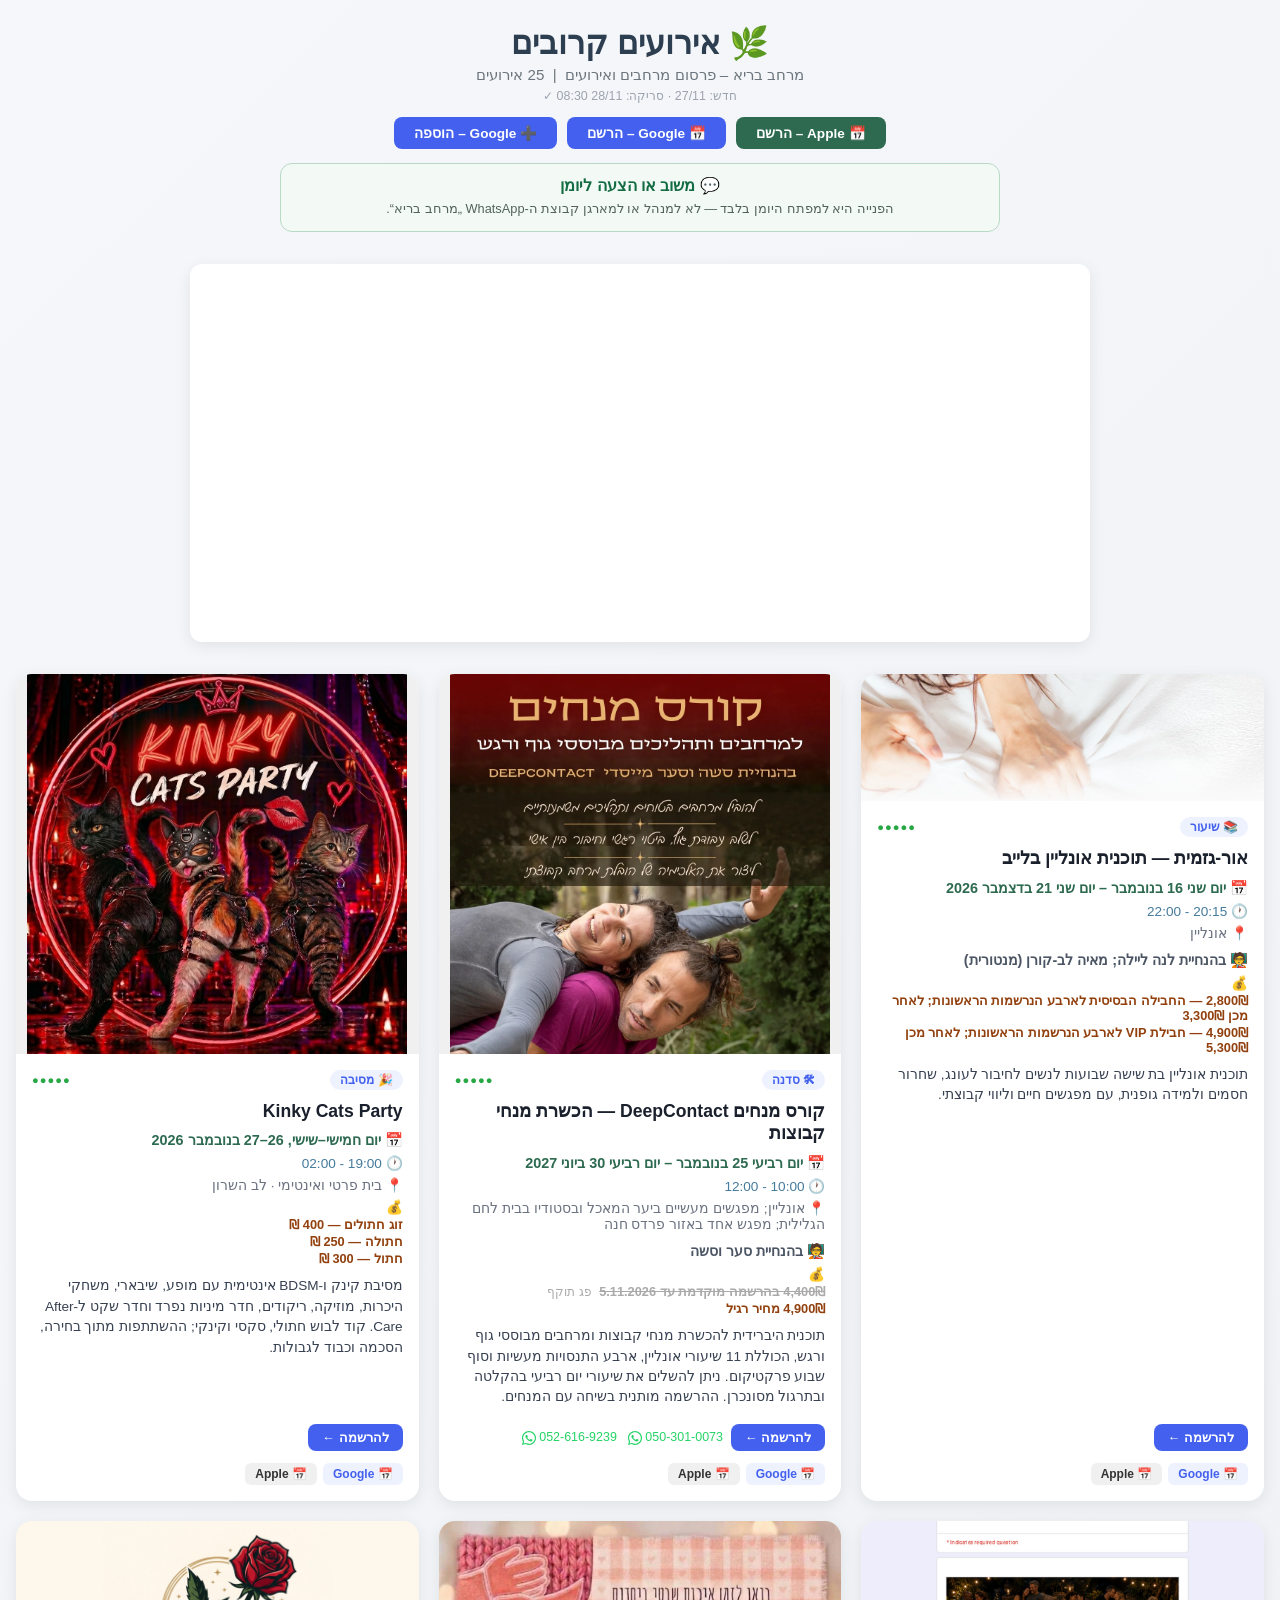
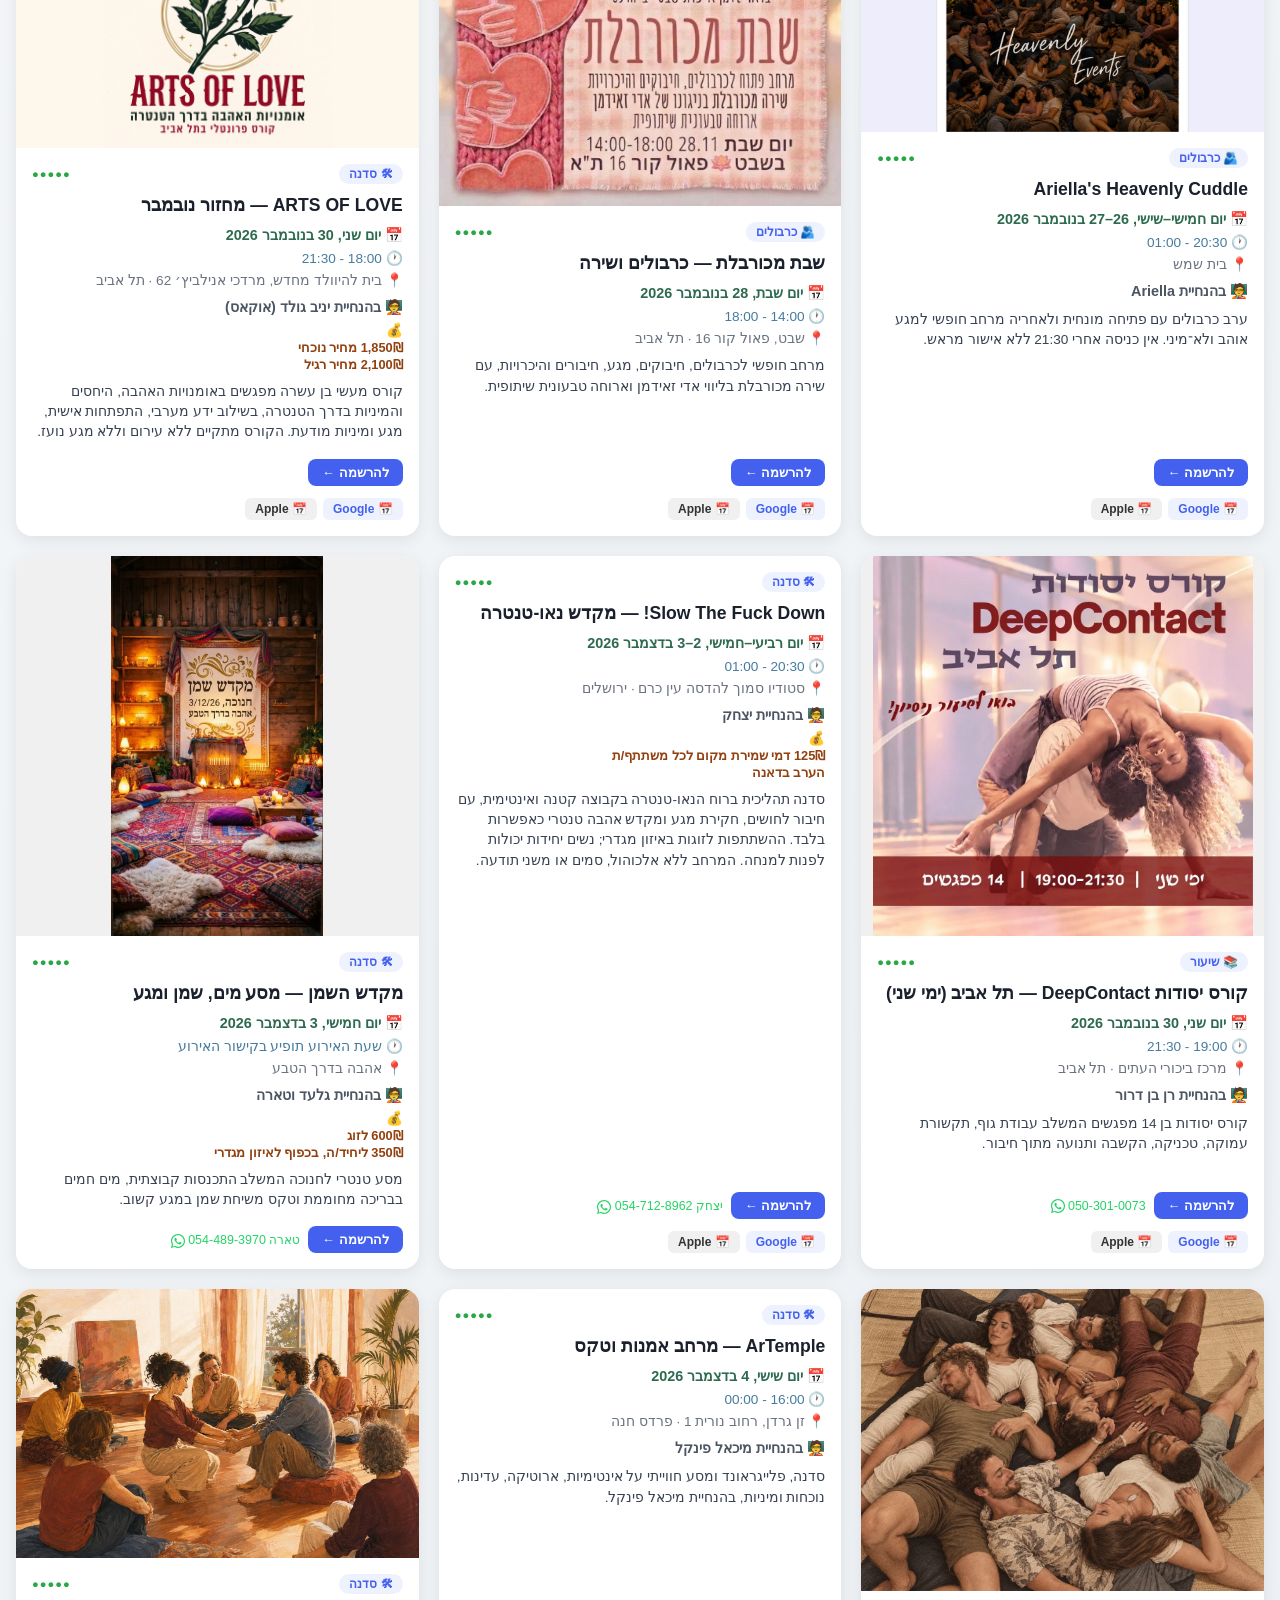
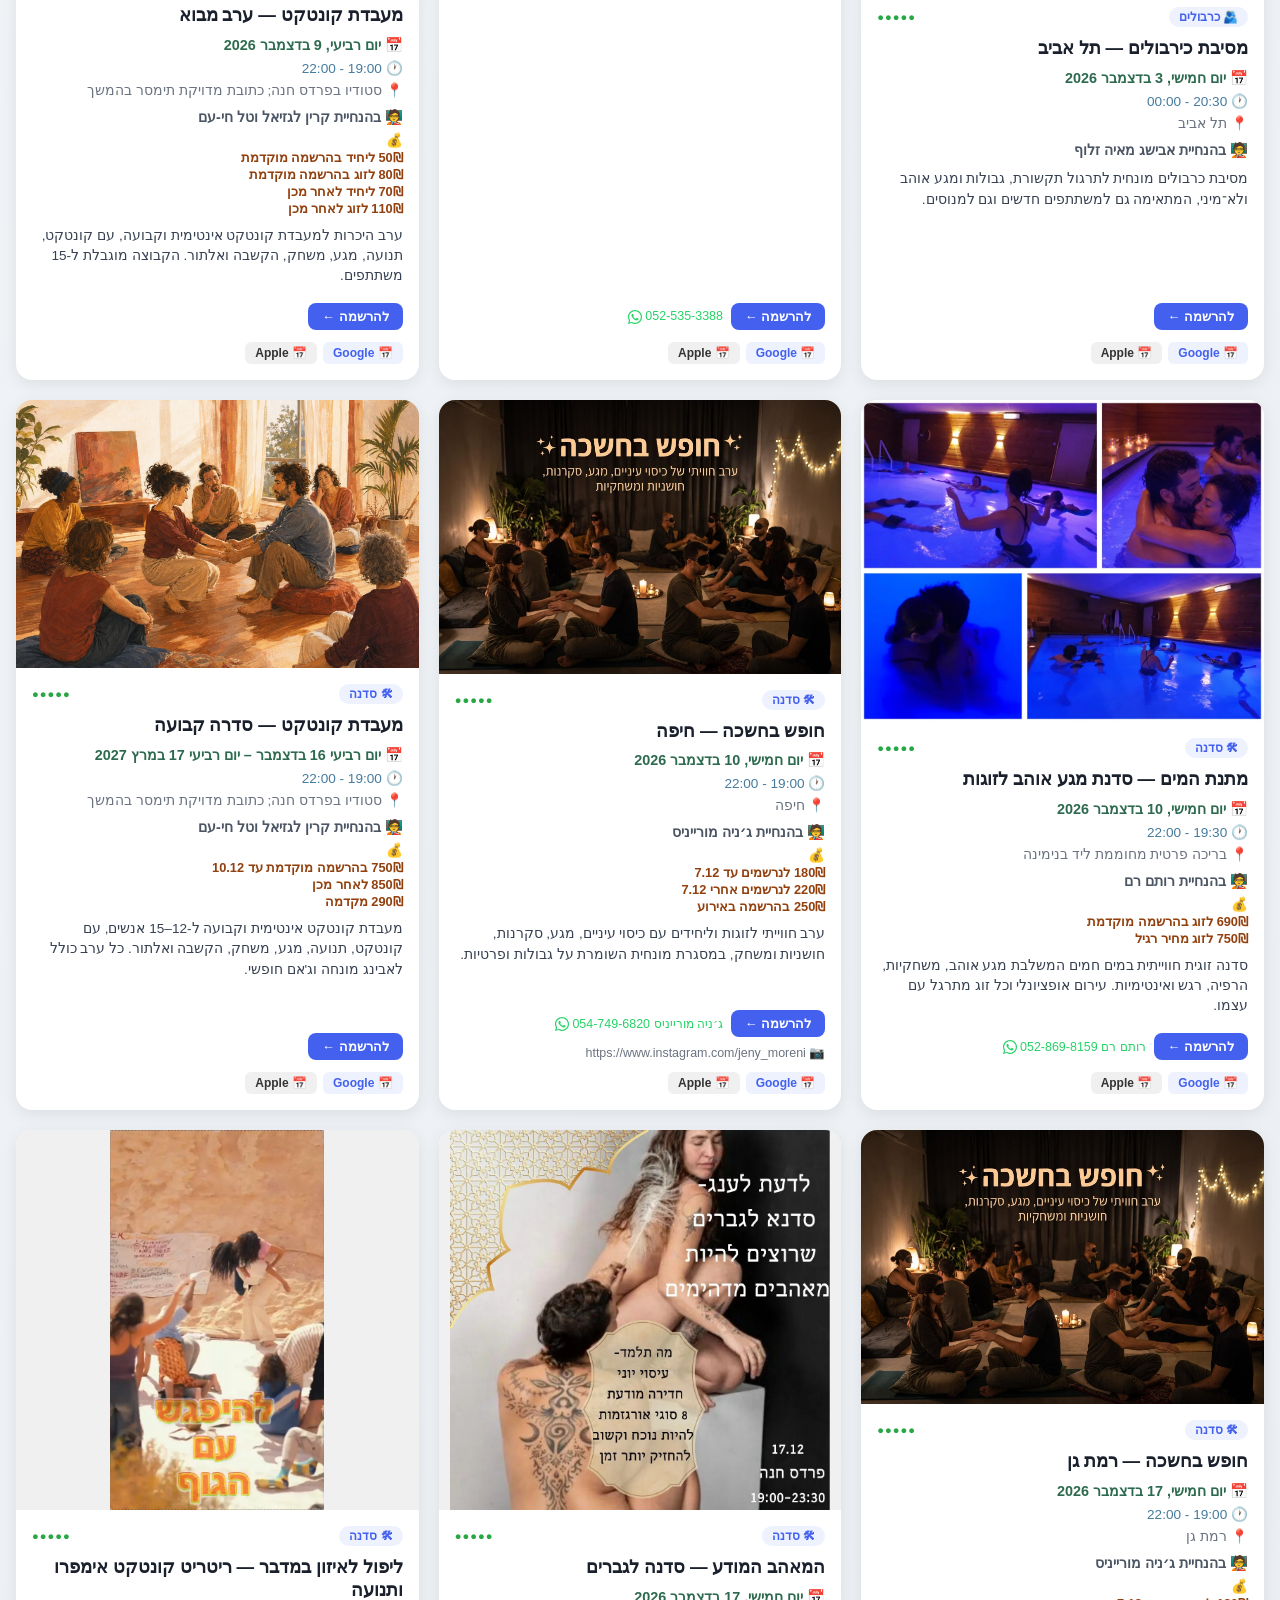
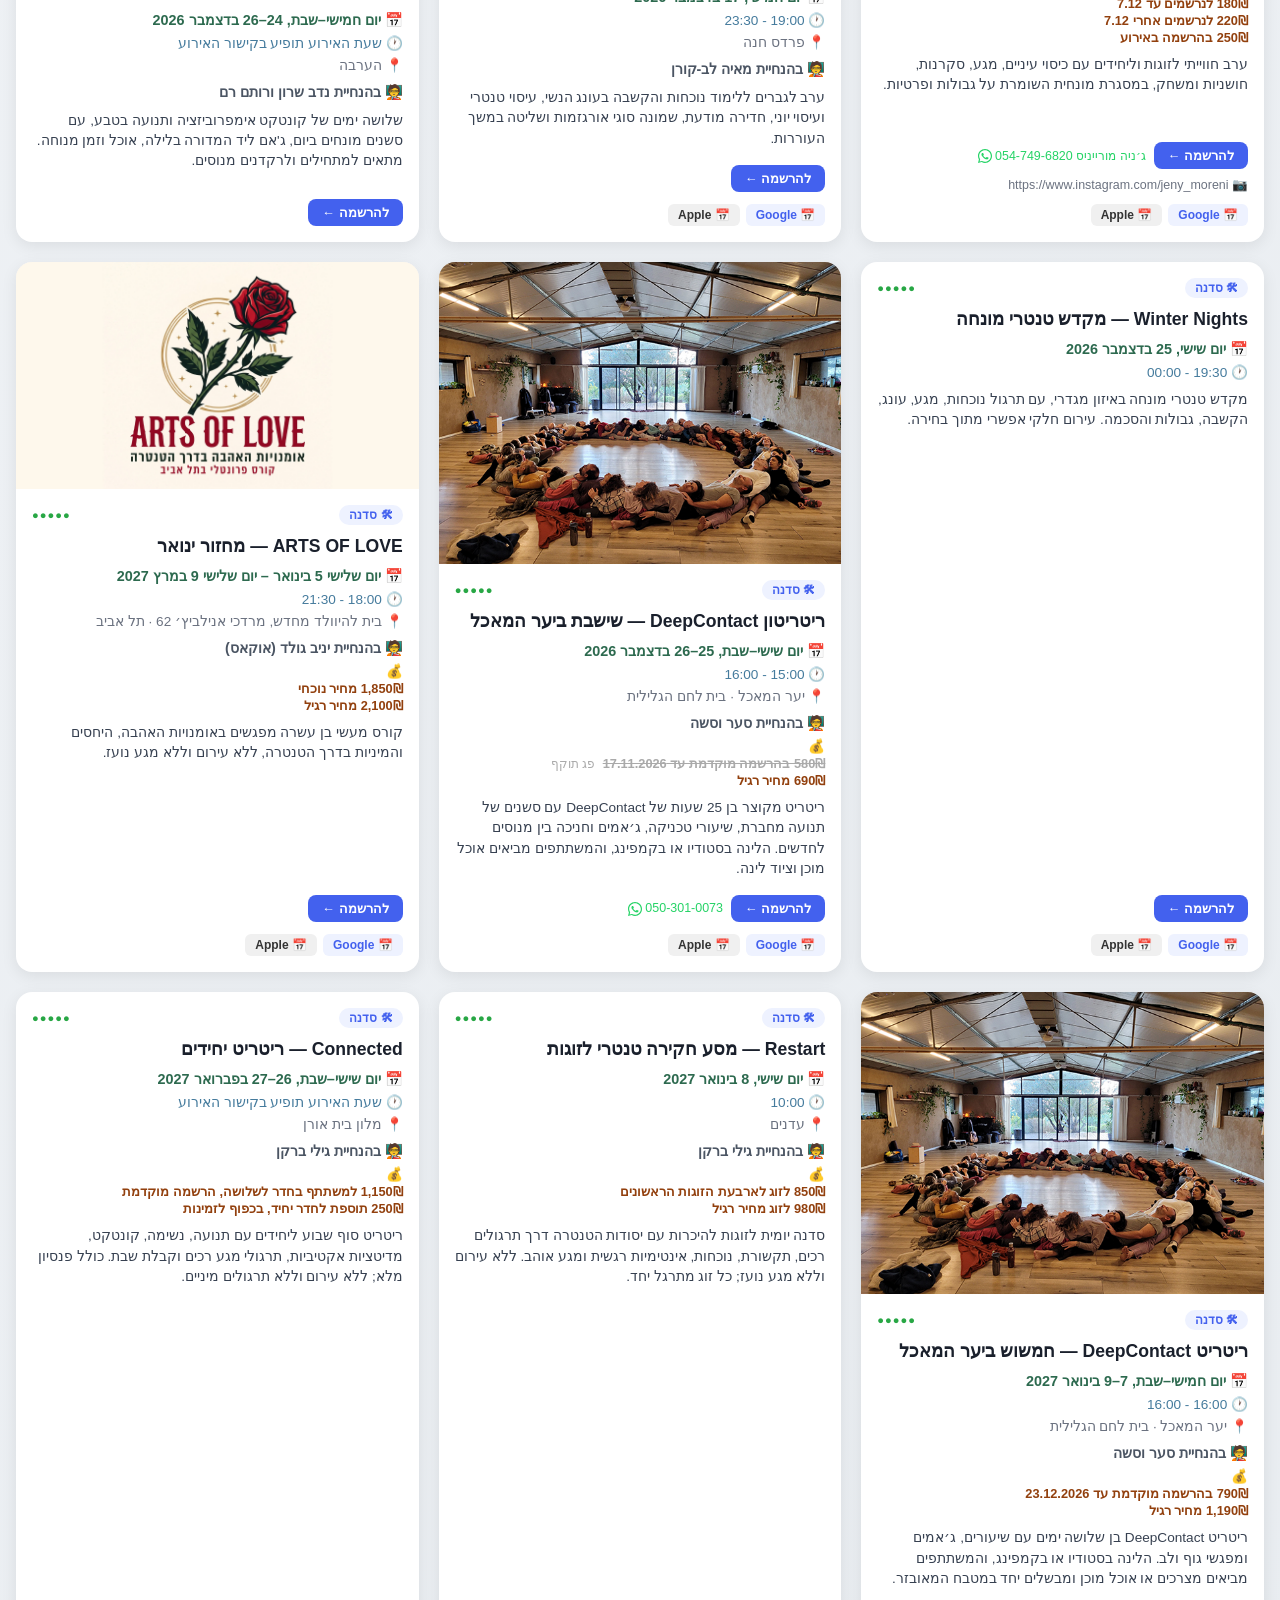
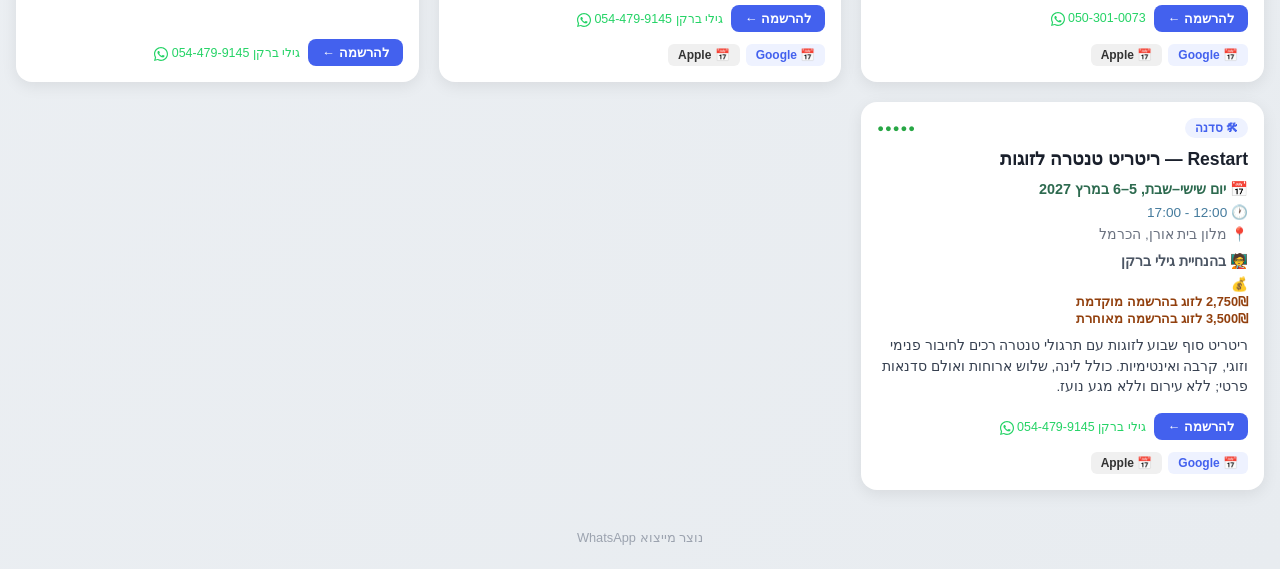
<file: index.html>
<!-- commit 28bf8f8 -->
<!DOCTYPE html>
<html lang="he" dir="rtl">
<head>
  <meta charset="UTF-8"/>
  <meta http-equiv="Content-Security-Policy" content="default-src 'self'; script-src 'none'; style-src 'unsafe-inline'; img-src 'self' data:; connect-src 'none'; frame-src https://calendar.google.com; frame-ancestors 'none'; base-uri 'none'; form-action 'none'"/>
  <meta name="viewport" content="width=device-width, initial-scale=1"/>
  <title>אירועים קרובים – מרחב בריא</title>
  <style>
    *, *::before, *::after { box-sizing: border-box; margin: 0; padding: 0; }
    body {
      font-family: 'Segoe UI', Arial, sans-serif;
      background: linear-gradient(135deg, #f5f7fa 0%, #e8ecf0 100%);
      min-height: 100vh; padding: 24px 16px; direction: rtl;
    }
    header { text-align: center; margin-bottom: 32px; }
    header h1 { font-size: 2rem; color: #2c3e50; margin-bottom: 4px; }
    header p { color: #6c757d; font-size: 0.95rem; }
    .grid {
      display: grid;
      grid-template-columns: repeat(auto-fill, minmax(320px, 1fr));
      gap: 20px; max-width: 1400px; margin: 0 auto;
    }
    .card {
      border-radius: 16px; box-shadow: 0 4px 16px rgba(0,0,0,0.08);
      overflow: hidden; display: flex; flex-direction: column;
      transition: transform 0.2s, box-shadow 0.2s;
    }
    .card:hover { transform: translateY(-4px); box-shadow: 0 8px 24px rgba(0,0,0,0.14); }
    .status-banner { background: #e74c3c; color: white; font-size: 0.8rem; font-weight: 700; padding: 4px 12px; text-align: center; }
    .card-img { background: #f0f0f0; }
    .card-img img { width: 100%; max-height: 380px; object-fit: contain; display: block; }
    .card-body { padding: 16px; flex: 1; display: flex; flex-direction: column; gap: 6px; }
    .card-header-row { display: flex; justify-content: space-between; align-items: center; }
    .badge { font-size: 0.75rem; padding: 3px 10px; border-radius: 999px; background: #eef2ff; color: #4361ee; font-weight: 600; }
    .confidence { font-size: 0.7rem; letter-spacing: 1px; }
    .card-title { font-size: 1.1rem; font-weight: 700; color: #1a202c; margin: 4px 0; line-height: 1.3; }
    .card-date   { color: #2d6a4f; font-size: 0.9rem; font-weight: 600; }
    .card-time   { color: #457b9d; font-size: 0.85rem; }
    .card-location { color: #6b7280; font-size: 0.85rem; }
    .card-price  { color: #b45309; font-size: 0.85rem; font-weight: 600; }
    .price-note  { font-size: 0.78rem; font-weight: 400; color: #92400e; }
    .price-tier  { font-size: 0.8rem; color: #92400e; margin-top: 2px; }
    .price-tier.expired { color: #aaa; }
    .expired-label { font-size: 0.72rem; color: #aaa; font-weight: 400; margin-right: 4px; }
    .card-desc   { color: #374151; font-size: 0.85rem; line-height: 1.5; margin-top: 4px; flex: 1; }
    .card-facilitator { color: #4b5563; font-size: 0.9rem; margin-top: 5px; font-weight: 600; }
    .card-footer { margin-top: 10px; display: flex; flex-wrap: wrap; gap: 8px; align-items: center; }
    .reg-link { display: inline-block; padding: 6px 14px; background: #4361ee; color: white; border-radius: 8px; font-size: 0.8rem; font-weight: 600; text-decoration: none; }
    .reg-link:hover { background: #3451d1; }
    .contact { font-size: 0.78rem; color: #6b7280; }
    .contact-wa { font-size: 0.78rem; color: #25d366; text-decoration: none; font-weight: 500; }
    .contact-wa:hover { text-decoration: underline; }
    .location-private { font-size: 0.78rem; color: #9061d4; font-style: italic; }
    .cal-links { margin-top: 6px; display: flex; gap: 6px; flex-wrap: wrap; }
    .cal-link { display: inline-block; padding: 4px 10px; border-radius: 6px; font-size: 0.75rem; font-weight: 600; text-decoration: none; }
    .cal-link.gcal { background: #eef2ff; color: #4361ee; }
    .cal-link.gcal:hover { background: #dce4ff; }
    .cal-link.apple { background: #f0f0f0; color: #333; }
    .cal-link.apple:hover { background: #e0e0e0; }
    .cal-link.full-cal-apple { background: #2d6a4f; color: white; padding: 8px 20px; border-radius: 8px; font-size: 0.85rem; font-weight: 600; text-decoration: none; }
    .cal-link.full-cal-apple:hover { background: #1b4332; }
    .cal-link.full-cal-gcal { background: #4361ee; color: white; padding: 8px 20px; border-radius: 8px; font-size: 0.85rem; font-weight: 600; text-decoration: none; }
    .cal-link.full-cal-gcal:hover { background: #3451d1; }
    .developer-contact { max-width: 720px; margin: 14px auto 0; padding: 12px 16px; border: 1px solid #b9d8c6; border-radius: 12px; background: #f3faf6; display: flex; flex-direction: column; gap: 5px; align-items: center; }
    .developer-contact a { color: #146c43; font-weight: 800; text-decoration: none; }
    .developer-contact a:hover { text-decoration: underline; }
    .developer-contact span { color: #53635a; font-size: 0.8rem; line-height: 1.45; }
    .cal-embed { max-width: 900px; margin: 0 auto 28px; }
    .cal-embed iframe { width: 100%; height: clamp(300px, 42vh, 480px); border: 0; border-radius: 12px; box-shadow: 0 4px 16px rgba(0,0,0,0.08); background: #fff; }
.header-actions { margin-top: 14px; display: flex; gap: 10px; justify-content: center; flex-wrap: wrap; }
    footer { text-align: center; margin-top: 40px; color: #9ca3af; font-size: 0.8rem; }
    .last-updated { font-size: 0.8rem; color: #9ca3af; margin-top: 4px; }

    @media (max-width: 600px) {
      .header-actions {
        display: grid;
        grid-template-columns: repeat(3, minmax(0, 1fr));
        gap: 4px;
        width: 100%;
        max-width: 100%;
      }
      .header-actions .cal-link {
        min-width: 0;
        width: 100%;
        padding: 7px 3px;
        font-size: 0.68rem;
        line-height: 1.15;
        white-space: nowrap;
        overflow: hidden;
        text-overflow: ellipsis;
      }
      .cal-embed {
        height: 220px;
        overflow: hidden;
        border-radius: 8px;
      }
      .cal-embed iframe {
        display: block;
        height: 250px;
        border-radius: 8px;
      }
    }
  </style>
</head>
<body>
  <header>
    <h1>🌿 אירועים קרובים</h1>
    <p>מרחב בריא – פרסום מרחבים ואירועים &nbsp;|&nbsp; 25 אירועים</p>
    <!-- automation-status:start -->
    <p class="last-updated" aria-label="אירוע חדש נוסף לאחרונה: 27/11/2026 20:39; ההרצה היומית האחרונה הצליחה: 28/11/2026 08:30" style="white-space:nowrap;font-size:0.78rem">חדש: 27/11 · סריקה: 28/11 08:30 ✓</p>
    <!-- automation-status:end -->
    <div class="header-actions"><a class="cal-link full-cal-apple" href="webcal://merhav-bari-calendar.merhav-bari.workers.dev/calendar.ics?src=apple">📅 Apple – הרשם</a><a class="cal-link full-cal-gcal" href="https://calendar.google.com/calendar/render?cid=d8a959d3ce8c97bad0bbaf45fc2b81571c39a594edf657e74149a3577ace9da8%40group.calendar.google.com" target="_blank" rel="noopener noreferrer" data-subscribe-mode="legacy-render">📅 Google – הרשם</a><a class="cal-link full-cal-gcal" href="https://calendar.google.com/calendar/u/0/r?cid=d8a959d3ce8c97bad0bbaf45fc2b81571c39a594edf657e74149a3577ace9da8%40group.calendar.google.com" target="_blank" rel="noopener noreferrer" data-subscribe-mode="embed-plus" title="+ Google Calendar">➕ Google – הוספה</a></div>
    <div class="developer-contact" role="note">
      <a href="https://t.me/merhav_bari_contact_bot" target="_blank" rel="noopener noreferrer">💬 משוב או הצעה ליומן</a>
      <span>הפנייה היא למפתח היומן בלבד — לא למנהל או למארגן קבוצת ה-WhatsApp „מרחב בריא“.</span>
    </div>
  </header>
  <section class="cal-embed" aria-label="לוח אירועים"><iframe title="לוח אירועים – Google Calendar" src="https://calendar.google.com/calendar/embed?height=600&amp;wkst=1&amp;ctz=Asia%2FJerusalem&amp;mode=AGENDA&amp;showTz=0&amp;showCalendars=0&amp;showTitle=0&amp;showPrint=0&amp;src=d8a959d3ce8c97bad0bbaf45fc2b81571c39a594edf657e74149a3577ace9da8%40group.calendar.google.com&amp;color=%232d6a4f" style="border:0" width="100%" height="360" frameborder="0" scrolling="no" loading="lazy"></iframe></section>
  <div class="grid">
    <div class="card" id="event-אור-גזמית-תוכנית-אונליין-בלייב-20261116-2015" style="background:white">
  
  <div class="card-img"><img src="assets/20a021c1b201d501caab291e.jpg" alt="" loading="lazy" decoding="async"/></div>
  <div class="card-body">
    <div class="card-header-row">
      <span class="badge">📚 שיעור</span>
      <span class="confidence" style="color:#28a745" title="100%">●●●●●</span>
    </div>
    <h2 class="card-title">אור-גזמית — תוכנית אונליין בלייב</h2>
    <div class='card-date'>📅 יום שני 16 בנובמבר – יום שני 21 בדצמבר 2026</div>
    <div class='card-time'>🕐 20:15 - 22:00</div>
    <div class='card-location'>📍 אונליין</div>
    <div class='card-facilitator'>🧑‍🏫 בהנחיית לנה ליילה; מאיה לב-קורן (מנטורית)</div>
    <div class='card-price'>💰 <div class='price-tier'>2,800₪ — החבילה הבסיסית לארבע הנרשמות הראשונות; לאחר מכן 3,300₪</div><div class='price-tier'>4,900₪ — חבילת VIP לארבע הנרשמות הראשונות; לאחר מכן 5,300₪</div></div>
    <div class='card-desc'>תוכנית אונליין בת שישה שבועות לנשים לחיבור לעונג, שחרור חסמים ולמידה גופנית, עם מפגשים חיים וליווי קבוצתי.</div>
    <div class="card-footer"><a class="reg-link" href="https://www.lenaleyla.com/or-gasmic" target="_blank" rel="noopener noreferrer">להרשמה ←</a></div>
    <div class="cal-links"><a class="cal-link gcal" href="https://calendar.google.com/calendar/render?action=TEMPLATE&amp;text=%D7%9C%D7%A0%D7%94%20%D7%9C%D7%99%D7%99%D7%9C%D7%94%3B%20%D7%9E%D7%90%D7%99%D7%94%20%D7%9C%D7%91-%D7%A7%D7%95%D7%A8%D7%9F%20%28%D7%9E%D7%A0%D7%98%D7%95%D7%A8%D7%99%D7%AA%29%20%E2%80%94%20%D7%90%D7%95%D7%A8-%D7%92%D7%96%D7%9E%D7%99%D7%AA%20%E2%80%94%20%D7%AA%D7%95%D7%9B%D7%A0%D7%99%D7%AA%20%D7%90%D7%95%D7%A0%D7%9C%D7%99%D7%99%D7%9F%20%D7%91%D7%9C%D7%99%D7%99%D7%91&amp;dates=20261116T201500/20261116T220000&amp;details=%D7%91%D7%94%D7%A0%D7%97%D7%99%D7%99%D7%AA%20%D7%9C%D7%A0%D7%94%20%D7%9C%D7%99%D7%99%D7%9C%D7%94%3B%20%D7%9E%D7%90%D7%99%D7%94%20%D7%9C%D7%91-%D7%A7%D7%95%D7%A8%D7%9F%20%28%D7%9E%D7%A0%D7%98%D7%95%D7%A8%D7%99%D7%AA%29%0A%D7%AA%D7%95%D7%9B%D7%A0%D7%99%D7%AA%20%D7%90%D7%95%D7%A0%D7%9C%D7%99%D7%99%D7%9F%20%D7%91%D7%AA%20%D7%A9%D7%99%D7%A9%D7%94%20%D7%A9%D7%91%D7%95%D7%A2%D7%95%D7%AA%20%D7%9C%D7%A0%D7%A9%D7%99%D7%9D%20%D7%9C%D7%97%D7%99%D7%91%D7%95%D7%A8%20%D7%9C%D7%A2%D7%95%D7%A0%D7%92%2C%20%D7%A9%D7%97%D7%A8%D7%95%D7%A8%20%D7%97%D7%A1%D7%9E%D7%99%D7%9D%20%D7%95%D7%9C%D7%9E%D7%99%D7%93%D7%94%20%D7%92%D7%95%D7%A4%D7%A0%D7%99%D7%AA%2C%20%D7%A2%D7%9D%20%D7%9E%D7%A4%D7%92%D7%A9%D7%99%D7%9D%20%D7%97%D7%99%D7%99%D7%9D%20%D7%95%D7%9C%D7%99%D7%95%D7%95%D7%99%20%D7%A7%D7%91%D7%95%D7%A6%D7%AA%D7%99.%0Ahttps%3A//mim21.github.io/merhav-bari/%23event-%D7%90%D7%95%D7%A8-%D7%92%D7%96%D7%9E%D7%99%D7%AA-%D7%AA%D7%95%D7%9B%D7%A0%D7%99%D7%AA-%D7%90%D7%95%D7%A0%D7%9C%D7%99%D7%99%D7%9F-%D7%91%D7%9C%D7%99%D7%99%D7%91-20261116-2015&amp;location=%D7%90%D7%95%D7%A0%D7%9C%D7%99%D7%99%D7%9F" target="_blank" rel="noopener noreferrer">📅 Google</a><a class="cal-link apple" href="[data-uri]" download="אור-גזמית — תוכנית אונליין בלייב.ics">📅 Apple</a></div>
  </div>
</div>
<div class="card" id="event-קורס-מנחים-DeepContact-הכשרת-מנחי-קבוצות-20261125-1000" style="background:white">
  
  <div class="card-img"><img src="assets/cb67fed9d3f80893cf700352.webp" alt="" loading="lazy" decoding="async"/></div>
  <div class="card-body">
    <div class="card-header-row">
      <span class="badge">🛠 סדנה</span>
      <span class="confidence" style="color:#28a745" title="100%">●●●●●</span>
    </div>
    <h2 class="card-title">קורס מנחים DeepContact — הכשרת מנחי קבוצות</h2>
    <div class='card-date'>📅 יום רביעי 25 בנובמבר – יום רביעי 30 ביוני 2027</div>
    <div class='card-time'>🕐 10:00 - 12:00</div>
    <div class='card-location'>📍 אונליין; מפגשים מעשיים ביער המאכל ובסטודיו בבית לחם הגלילית; מפגש אחד באזור פרדס חנה</div>
    <div class='card-facilitator'>🧑‍🏫 בהנחיית סער וסשה</div>
    <div class='card-price'>💰 <div class='price-tier expired'><s>4,400₪ בהרשמה מוקדמת עד 5.11.2026</s> <span class='expired-label'>פג תוקף</span></div><div class='price-tier'>4,900₪ מחיר רגיל</div></div>
    <div class='card-desc'>תוכנית היברידית להכשרת מנחי קבוצות ומרחבים מבוססי גוף ורגש, הכוללת 11 שיעורי אונליין, ארבע התנסויות מעשיות וסוף שבוע פרקטיקום. ניתן להשלים את שיעורי יום רביעי בהקלטה ובתרגול מסונכרן. ההרשמה מותנית בשיחה עם המנחים.</div>
    <div class="card-footer"><a class="reg-link" href="https://deepcontact.org/hanchaya/" target="_blank" rel="noopener noreferrer">להרשמה ←</a><a href="https://wa.me/972503010073" target="_blank" rel="noopener noreferrer" class="contact-wa">&#x202A;<svg xmlns="http://www.w3.org/2000/svg" viewBox="0 0 32 32" width="14" height="14" fill="#25d366" style="vertical-align:middle;margin-left:3px"><path d="M16 0C7.163 0 0 7.163 0 16c0 2.833.742 5.488 2.042 7.788L0 32l8.418-2.01A15.938 15.938 0 0016 32c8.837 0 16-7.163 16-16S24.837 0 16 0zm0 29.333a13.27 13.27 0 01-6.784-1.857l-.486-.29-5.001 1.194 1.227-4.865-.317-.5A13.267 13.267 0 012.667 16C2.667 8.636 8.636 2.667 16 2.667S29.333 8.636 29.333 16 23.364 29.333 16 29.333zm7.27-9.778c-.398-.199-2.354-1.162-2.718-1.294-.364-.133-.629-.199-.894.199-.265.398-1.028 1.294-1.26 1.56-.232.265-.464.298-.862.1-.398-.2-1.681-.62-3.203-1.976-1.184-1.056-1.983-2.36-2.215-2.758-.232-.398-.025-.613.174-.811.179-.178.398-.464.597-.696.199-.232.265-.398.398-.663.133-.265.066-.497-.033-.696-.1-.199-.894-2.155-1.225-2.95-.322-.775-.649-.67-.894-.682l-.762-.013c-.265 0-.696.1-1.061.497-.364.398-1.393 1.361-1.393 3.317s1.426 3.847 1.625 4.112c.199.265 2.807 4.285 6.802 6.01.951.41 1.693.655 2.271.839.954.304 1.823.261 2.51.158.766-.114 2.354-.962 2.686-1.891.332-.929.332-1.725.232-1.891-.099-.166-.364-.265-.762-.464z"/></svg> 050-301-0073&#x202C;</a><a href="https://wa.me/972526169239" target="_blank" rel="noopener noreferrer" class="contact-wa">&#x202A;<svg xmlns="http://www.w3.org/2000/svg" viewBox="0 0 32 32" width="14" height="14" fill="#25d366" style="vertical-align:middle;margin-left:3px"><path d="M16 0C7.163 0 0 7.163 0 16c0 2.833.742 5.488 2.042 7.788L0 32l8.418-2.01A15.938 15.938 0 0016 32c8.837 0 16-7.163 16-16S24.837 0 16 0zm0 29.333a13.27 13.27 0 01-6.784-1.857l-.486-.29-5.001 1.194 1.227-4.865-.317-.5A13.267 13.267 0 012.667 16C2.667 8.636 8.636 2.667 16 2.667S29.333 8.636 29.333 16 23.364 29.333 16 29.333zm7.27-9.778c-.398-.199-2.354-1.162-2.718-1.294-.364-.133-.629-.199-.894.199-.265.398-1.028 1.294-1.26 1.56-.232.265-.464.298-.862.1-.398-.2-1.681-.62-3.203-1.976-1.184-1.056-1.983-2.36-2.215-2.758-.232-.398-.025-.613.174-.811.179-.178.398-.464.597-.696.199-.232.265-.398.398-.663.133-.265.066-.497-.033-.696-.1-.199-.894-2.155-1.225-2.95-.322-.775-.649-.67-.894-.682l-.762-.013c-.265 0-.696.1-1.061.497-.364.398-1.393 1.361-1.393 3.317s1.426 3.847 1.625 4.112c.199.265 2.807 4.285 6.802 6.01.951.41 1.693.655 2.271.839.954.304 1.823.261 2.51.158.766-.114 2.354-.962 2.686-1.891.332-.929.332-1.725.232-1.891-.099-.166-.364-.265-.762-.464z"/></svg> 052-616-9239&#x202C;</a></div>
    <div class="cal-links"><a class="cal-link gcal" href="https://calendar.google.com/calendar/render?action=TEMPLATE&amp;text=%D7%A1%D7%A2%D7%A8%20%D7%95%D7%A1%D7%A9%D7%94%20%E2%80%94%20%D7%A7%D7%95%D7%A8%D7%A1%20%D7%9E%D7%A0%D7%97%D7%99%D7%9D%20DeepContact%20%E2%80%94%20%D7%94%D7%9B%D7%A9%D7%A8%D7%AA%20%D7%9E%D7%A0%D7%97%D7%99%20%D7%A7%D7%91%D7%95%D7%A6%D7%95%D7%AA&amp;dates=20261125T100000/20261125T120000&amp;details=%D7%91%D7%94%D7%A0%D7%97%D7%99%D7%99%D7%AA%20%D7%A1%D7%A2%D7%A8%20%D7%95%D7%A1%D7%A9%D7%94%0A%D7%AA%D7%95%D7%9B%D7%A0%D7%99%D7%AA%20%D7%94%D7%99%D7%91%D7%A8%D7%99%D7%93%D7%99%D7%AA%20%D7%9C%D7%94%D7%9B%D7%A9%D7%A8%D7%AA%20%D7%9E%D7%A0%D7%97%D7%99%20%D7%A7%D7%91%D7%95%D7%A6%D7%95%D7%AA%20%D7%95%D7%9E%D7%A8%D7%97%D7%91%D7%99%D7%9D%20%D7%9E%D7%91%D7%95%D7%A1%D7%A1%D7%99%20%D7%92%D7%95%D7%A3%20%D7%95%D7%A8%D7%92%D7%A9%2C%20%D7%94%D7%9B%D7%95%D7%9C%D7%9C%D7%AA%2011%20%D7%A9%D7%99%D7%A2%D7%95%D7%A8%D7%99%20%D7%90%D7%95%D7%A0%D7%9C%D7%99%D7%99%D7%9F%2C%20%D7%90%D7%A8%D7%91%D7%A2%20%D7%94%D7%AA%D7%A0%D7%A1%D7%95%D7%99%D7%95%D7%AA%20%D7%9E%D7%A2%D7%A9%D7%99%D7%95%D7%AA%20%D7%95%D7%A1%D7%95%D7%A3%20%D7%A9%D7%91%D7%95%D7%A2%20%D7%A4%D7%A8%D7%A7%D7%98%D7%99%D7%A7%D7%95%D7%9D.%20%D7%A0%D7%99%D7%AA%D7%9F%20%D7%9C%D7%94%D7%A9%D7%9C%D7%99%D7%9D%20%D7%90%D7%AA%20%D7%A9%D7%99%D7%A2%D7%95%D7%A8%D7%99%20%D7%99%D7%95%D7%9D%20%D7%A8%D7%91%D7%99%D7%A2%D7%99%20%D7%91%D7%94%D7%A7%D7%9C%D7%98%D7%94%20%D7%95%D7%91%D7%AA%D7%A8%D7%92%D7%95%D7%9C%20%D7%9E%D7%A1%D7%95%D7%A0%D7%9B%D7%A8%D7%9F.%20%D7%94%D7%94%D7%A8%D7%A9%D7%9E%D7%94%20%D7%9E%D7%95%D7%AA%D7%A0%D7%99%D7%AA%20%D7%91%D7%A9%D7%99%D7%97%D7%94%20%D7%A2%D7%9D%20%D7%94%D7%9E%D7%A0%D7%97%D7%99%D7%9D.%0Ahttps%3A//mim21.github.io/merhav-bari/%23event-%D7%A7%D7%95%D7%A8%D7%A1-%D7%9E%D7%A0%D7%97%D7%99%D7%9D-DeepContact-%D7%94%D7%9B%D7%A9%D7%A8%D7%AA-%D7%9E%D7%A0%D7%97%D7%99-%D7%A7%D7%91%D7%95%D7%A6%D7%95%D7%AA-20261125-1000&amp;location=%D7%90%D7%95%D7%A0%D7%9C%D7%99%D7%99%D7%9F%3B%20%D7%9E%D7%A4%D7%92%D7%A9%D7%99%D7%9D%20%D7%9E%D7%A2%D7%A9%D7%99%D7%99%D7%9D%20%D7%91%D7%99%D7%A2%D7%A8%20%D7%94%D7%9E%D7%90%D7%9B%D7%9C%20%D7%95%D7%91%D7%A1%D7%98%D7%95%D7%93%D7%99%D7%95%20%D7%91%D7%91%D7%99%D7%AA%20%D7%9C%D7%97%D7%9D%20%D7%94%D7%92%D7%9C%D7%99%D7%9C%D7%99%D7%AA%3B%20%D7%9E%D7%A4%D7%92%D7%A9%20%D7%90%D7%97%D7%93%20%D7%91%D7%90%D7%96%D7%95%D7%A8%20%D7%A4%D7%A8%D7%93%D7%A1%20%D7%97%D7%A0%D7%94" target="_blank" rel="noopener noreferrer">📅 Google</a><a class="cal-link apple" href="[data-uri]" download="קורס מנחים DeepContact — הכשרת מנחי קבוצות.ics">📅 Apple</a></div>
  </div>
</div>
<div class="card" id="event-Kinky-Cats-Party-20261126-1900" style="background:white">
  
  <div class="card-img"><img src="assets/6d1086057108db1e4bf18552.webp" alt="" loading="lazy" decoding="async"/></div>
  <div class="card-body">
    <div class="card-header-row">
      <span class="badge">🎉 מסיבה</span>
      <span class="confidence" style="color:#28a745" title="100%">●●●●●</span>
    </div>
    <h2 class="card-title">Kinky Cats Party</h2>
    <div class='card-date'>📅 יום חמישי–שישי, 26–27 בנובמבר 2026</div>
    <div class='card-time'>🕐 19:00 - 02:00</div>
    <div class='card-location'>📍 בית פרטי ואינטימי · לב השרון</div>
    
    <div class='card-price'>💰 <div class='price-tier'>זוג חתולים — 400 ₪</div><div class='price-tier'>חתולה — 250 ₪</div><div class='price-tier'>חתול — 300 ₪</div></div>
    <div class='card-desc'>מסיבת קינק ו-BDSM אינטימית עם מופע, שיבארי, משחקי היכרות, מוזיקה, ריקודים, חדר מיניות נפרד וחדר שקט ל-After Care. קוד לבוש חתולי, סקסי וקינקי; ההשתתפות מתוך בחירה, הסכמה וכבוד לגבולות.</div>
    <div class="card-footer"><a class="reg-link" href="https://docs.google.com/forms/d/1WPyjym-B31EFlWTZFmNxMCkp7WQHMeyukJCkE3DBGZc/edit?pli=1&amp;pli=1#responses" target="_blank" rel="noopener noreferrer">להרשמה ←</a></div>
    <div class="cal-links"><a class="cal-link gcal" href="https://calendar.google.com/calendar/render?action=TEMPLATE&amp;text=Kinky%20Cats%20Party&amp;dates=20261126T190000/20261127T020000&amp;details=%D7%9E%D7%A1%D7%99%D7%91%D7%AA%20%D7%A7%D7%99%D7%A0%D7%A7%20%D7%95-BDSM%20%D7%90%D7%99%D7%A0%D7%98%D7%99%D7%9E%D7%99%D7%AA%20%D7%A2%D7%9D%20%D7%9E%D7%95%D7%A4%D7%A2%2C%20%D7%A9%D7%99%D7%91%D7%90%D7%A8%D7%99%2C%20%D7%9E%D7%A9%D7%97%D7%A7%D7%99%20%D7%94%D7%99%D7%9B%D7%A8%D7%95%D7%AA%2C%20%D7%9E%D7%95%D7%96%D7%99%D7%A7%D7%94%2C%20%D7%A8%D7%99%D7%A7%D7%95%D7%93%D7%99%D7%9D%2C%20%D7%97%D7%93%D7%A8%20%D7%9E%D7%99%D7%A0%D7%99%D7%95%D7%AA%20%D7%A0%D7%A4%D7%A8%D7%93%20%D7%95%D7%97%D7%93%D7%A8%20%D7%A9%D7%A7%D7%98%20%D7%9C-After%20Care.%20%D7%A7%D7%95%D7%93%20%D7%9C%D7%91%D7%95%D7%A9%20%D7%97%D7%AA%D7%95%D7%9C%D7%99%2C%20%D7%A1%D7%A7%D7%A1%D7%99%20%D7%95%D7%A7%D7%99%D7%A0%D7%A7%D7%99%3B%20%D7%94%D7%94%D7%A9%D7%AA%D7%AA%D7%A4%D7%95%D7%AA%20%D7%9E%D7%AA%D7%95%D7%9A%20%D7%91%D7%97%D7%99%D7%A8%D7%94%2C%20%D7%94%D7%A1%D7%9B%D7%9E%D7%94%20%D7%95%D7%9B%D7%91%D7%95%D7%93%20%D7%9C%D7%92%D7%91%D7%95%D7%9C%D7%95%D7%AA.%0Ahttps%3A//mim21.github.io/merhav-bari/%23event-Kinky-Cats-Party-20261126-1900&amp;location=%D7%91%D7%99%D7%AA%20%D7%A4%D7%A8%D7%98%D7%99%20%D7%95%D7%90%D7%99%D7%A0%D7%98%D7%99%D7%9E%D7%99%20%C2%B7%20%D7%9C%D7%91%20%D7%94%D7%A9%D7%A8%D7%95%D7%9F" target="_blank" rel="noopener noreferrer">📅 Google</a><a class="cal-link apple" href="[data-uri]" download="Kinky Cats Party.ics">📅 Apple</a></div>
  </div>
</div>
<div class="card" id="event-Ariella-s-Heavenly-Cuddle-20261126-2030" style="background:white">
  
  <div class="card-img"><img src="assets/7bb50a93de2cfe44f4530bcb.png" alt="" loading="lazy" decoding="async"/></div>
  <div class="card-body">
    <div class="card-header-row">
      <span class="badge">🫂 כרבולים</span>
      <span class="confidence" style="color:#28a745" title="100%">●●●●●</span>
    </div>
    <h2 class="card-title">Ariella&#x27;s Heavenly Cuddle</h2>
    <div class='card-date'>📅 יום חמישי–שישי, 26–27 בנובמבר 2026</div>
    <div class='card-time'>🕐 20:30 - 01:00</div>
    <div class='card-location'>📍 בית שמש</div>
    <div class='card-facilitator'>🧑‍🏫 בהנחיית Ariella</div>
    
    <div class='card-desc'>ערב כרבולים עם פתיחה מונחית ולאחריה מרחב חופשי למגע אוהב ולא־מיני. אין כניסה אחרי 21:30 ללא אישור מראש.</div>
    <div class="card-footer"><a class="reg-link" href="https://forms.gle/THNBSor1suhbLT286" target="_blank" rel="noopener noreferrer">להרשמה ←</a></div>
    <div class="cal-links"><a class="cal-link gcal" href="https://calendar.google.com/calendar/render?action=TEMPLATE&amp;text=Ariella%27s%20Heavenly%20Cuddle&amp;dates=20261126T203000/20261127T010000&amp;details=%D7%91%D7%94%D7%A0%D7%97%D7%99%D7%99%D7%AA%20Ariella%0A%D7%A2%D7%A8%D7%91%20%D7%9B%D7%A8%D7%91%D7%95%D7%9C%D7%99%D7%9D%20%D7%A2%D7%9D%20%D7%A4%D7%AA%D7%99%D7%97%D7%94%20%D7%9E%D7%95%D7%A0%D7%97%D7%99%D7%AA%20%D7%95%D7%9C%D7%90%D7%97%D7%A8%D7%99%D7%94%20%D7%9E%D7%A8%D7%97%D7%91%20%D7%97%D7%95%D7%A4%D7%A9%D7%99%20%D7%9C%D7%9E%D7%92%D7%A2%20%D7%90%D7%95%D7%94%D7%91%20%D7%95%D7%9C%D7%90%D6%BE%D7%9E%D7%99%D7%A0%D7%99.%20%D7%90%D7%99%D7%9F%20%D7%9B%D7%A0%D7%99%D7%A1%D7%94%20%D7%90%D7%97%D7%A8%D7%99%2021%3A30%20%D7%9C%D7%9C%D7%90%20%D7%90%D7%99%D7%A9%D7%95%D7%A8%20%D7%9E%D7%A8%D7%90%D7%A9.%0Ahttps%3A//mim21.github.io/merhav-bari/%23event-Ariella-s-Heavenly-Cuddle-20261126-2030&amp;location=%D7%91%D7%99%D7%AA%20%D7%A9%D7%9E%D7%A9" target="_blank" rel="noopener noreferrer">📅 Google</a><a class="cal-link apple" href="[data-uri]" download="Ariella&#x27;s Heavenly Cuddle.ics">📅 Apple</a></div>
  </div>
</div>
<div class="card" id="event-שבת-מכורבלת-כרבולים-ושירה-20261128-1400" style="background:white">
  
  <div class="card-img"><img src="assets/f3f57ee2b2c950b71c00b4e8.webp" alt="" loading="lazy" decoding="async"/></div>
  <div class="card-body">
    <div class="card-header-row">
      <span class="badge">🫂 כרבולים</span>
      <span class="confidence" style="color:#28a745" title="100%">●●●●●</span>
    </div>
    <h2 class="card-title">שבת מכורבלת — כרבולים ושירה</h2>
    <div class='card-date'>📅 יום שבת, 28 בנובמבר 2026</div>
    <div class='card-time'>🕐 14:00 - 18:00</div>
    <div class='card-location'>📍 שבט, פאול קור 16 · תל אביב</div>
    
    
    <div class='card-desc'>מרחב חופשי לכרבולים, חיבוקים, מגע, חיבורים והיכרויות, עם שירה מכורבלת בליווי אדי זאידמן וארוחה טבעונית שיתופית.</div>
    <div class="card-footer"><a class="reg-link" href="https://www.facebook.com/share/1AL5k57556/" target="_blank" rel="noopener noreferrer">להרשמה ←</a></div>
    <div class="cal-links"><a class="cal-link gcal" href="https://calendar.google.com/calendar/render?action=TEMPLATE&amp;text=%D7%A9%D7%91%D7%AA%20%D7%9E%D7%9B%D7%95%D7%A8%D7%91%D7%9C%D7%AA%20%E2%80%94%20%D7%9B%D7%A8%D7%91%D7%95%D7%9C%D7%99%D7%9D%20%D7%95%D7%A9%D7%99%D7%A8%D7%94&amp;dates=20261128T140000/20261128T180000&amp;details=%D7%9E%D7%A8%D7%97%D7%91%20%D7%97%D7%95%D7%A4%D7%A9%D7%99%20%D7%9C%D7%9B%D7%A8%D7%91%D7%95%D7%9C%D7%99%D7%9D%2C%20%D7%97%D7%99%D7%91%D7%95%D7%A7%D7%99%D7%9D%2C%20%D7%9E%D7%92%D7%A2%2C%20%D7%97%D7%99%D7%91%D7%95%D7%A8%D7%99%D7%9D%20%D7%95%D7%94%D7%99%D7%9B%D7%A8%D7%95%D7%99%D7%95%D7%AA%2C%20%D7%A2%D7%9D%20%D7%A9%D7%99%D7%A8%D7%94%20%D7%9E%D7%9B%D7%95%D7%A8%D7%91%D7%9C%D7%AA%20%D7%91%D7%9C%D7%99%D7%95%D7%95%D7%99%20%D7%90%D7%93%D7%99%20%D7%96%D7%90%D7%99%D7%93%D7%9E%D7%9F%20%D7%95%D7%90%D7%A8%D7%95%D7%97%D7%94%20%D7%98%D7%91%D7%A2%D7%95%D7%A0%D7%99%D7%AA%20%D7%A9%D7%99%D7%AA%D7%95%D7%A4%D7%99%D7%AA.%0Ahttps%3A//mim21.github.io/merhav-bari/%23event-%D7%A9%D7%91%D7%AA-%D7%9E%D7%9B%D7%95%D7%A8%D7%91%D7%9C%D7%AA-%D7%9B%D7%A8%D7%91%D7%95%D7%9C%D7%99%D7%9D-%D7%95%D7%A9%D7%99%D7%A8%D7%94-20261128-1400&amp;location=%D7%A9%D7%91%D7%98%2C%20%D7%A4%D7%90%D7%95%D7%9C%20%D7%A7%D7%95%D7%A8%2016%20%C2%B7%20%D7%AA%D7%9C%20%D7%90%D7%91%D7%99%D7%91" target="_blank" rel="noopener noreferrer">📅 Google</a><a class="cal-link apple" href="[data-uri]" download="שבת מכורבלת — כרבולים ושירה.ics">📅 Apple</a></div>
  </div>
</div>
<div class="card" id="event-ARTS-OF-LOVE-מחזור-נובמבר-20261130-1800" style="background:white">
  
  <div class="card-img"><img src="assets/71f6146a1a4be021720dfc52.jpg" alt="" loading="lazy" decoding="async"/></div>
  <div class="card-body">
    <div class="card-header-row">
      <span class="badge">🛠 סדנה</span>
      <span class="confidence" style="color:#28a745" title="100%">●●●●●</span>
    </div>
    <h2 class="card-title">ARTS OF LOVE — מחזור נובמבר</h2>
    <div class='card-date'>📅 יום שני, 30 בנובמבר 2026</div>
    <div class='card-time'>🕐 18:00 - 21:30</div>
    <div class='card-location'>📍 בית להיוולד מחדש, מרדכי אנילביץ׳ 62 · תל אביב</div>
    <div class='card-facilitator'>🧑‍🏫 בהנחיית יניב גולד (אוקאס)</div>
    <div class='card-price'>💰 <div class='price-tier'>1,850₪ מחיר נוכחי</div><div class='price-tier'>2,100₪ מחיר רגיל</div></div>
    <div class='card-desc'>קורס מעשי בן עשרה מפגשים באומנויות האהבה, היחסים והמיניות בדרך הטנטרה, בשילוב ידע מערבי, התפתחות אישית, מגע ומיניות מודעת. הקורס מתקיים ללא עירום וללא מגע נועז.</div>
    <div class="card-footer"><a class="reg-link" href="https://www.yannivgold.com/artsoflove" target="_blank" rel="noopener noreferrer">להרשמה ←</a></div>
    <div class="cal-links"><a class="cal-link gcal" href="https://calendar.google.com/calendar/render?action=TEMPLATE&amp;text=%D7%99%D7%A0%D7%99%D7%91%20%D7%92%D7%95%D7%9C%D7%93%20%28%D7%90%D7%95%D7%A7%D7%90%D7%A1%29%20%E2%80%94%20ARTS%20OF%20LOVE%20%E2%80%94%20%D7%9E%D7%97%D7%96%D7%95%D7%A8%20%D7%A0%D7%95%D7%91%D7%9E%D7%91%D7%A8&amp;dates=20261130T180000/20261130T213000&amp;details=%D7%91%D7%94%D7%A0%D7%97%D7%99%D7%99%D7%AA%20%D7%99%D7%A0%D7%99%D7%91%20%D7%92%D7%95%D7%9C%D7%93%20%28%D7%90%D7%95%D7%A7%D7%90%D7%A1%29%0A%D7%A7%D7%95%D7%A8%D7%A1%20%D7%9E%D7%A2%D7%A9%D7%99%20%D7%91%D7%9F%20%D7%A2%D7%A9%D7%A8%D7%94%20%D7%9E%D7%A4%D7%92%D7%A9%D7%99%D7%9D%20%D7%91%D7%90%D7%95%D7%9E%D7%A0%D7%95%D7%99%D7%95%D7%AA%20%D7%94%D7%90%D7%94%D7%91%D7%94%2C%20%D7%94%D7%99%D7%97%D7%A1%D7%99%D7%9D%20%D7%95%D7%94%D7%9E%D7%99%D7%A0%D7%99%D7%95%D7%AA%20%D7%91%D7%93%D7%A8%D7%9A%20%D7%94%D7%98%D7%A0%D7%98%D7%A8%D7%94%2C%20%D7%91%D7%A9%D7%99%D7%9C%D7%95%D7%91%20%D7%99%D7%93%D7%A2%20%D7%9E%D7%A2%D7%A8%D7%91%D7%99%2C%20%D7%94%D7%AA%D7%A4%D7%AA%D7%97%D7%95%D7%AA%20%D7%90%D7%99%D7%A9%D7%99%D7%AA%2C%20%D7%9E%D7%92%D7%A2%20%D7%95%D7%9E%D7%99%D7%A0%D7%99%D7%95%D7%AA%20%D7%9E%D7%95%D7%93%D7%A2%D7%AA.%20%D7%94%D7%A7%D7%95%D7%A8%D7%A1%20%D7%9E%D7%AA%D7%A7%D7%99%D7%99%D7%9D%20%D7%9C%D7%9C%D7%90%20%D7%A2%D7%99%D7%A8%D7%95%D7%9D%20%D7%95%D7%9C%D7%9C%D7%90%20%D7%9E%D7%92%D7%A2%20%D7%A0%D7%95%D7%A2%D7%96.%0Ahttps%3A//mim21.github.io/merhav-bari/%23event-ARTS-OF-LOVE-%D7%9E%D7%97%D7%96%D7%95%D7%A8-%D7%A0%D7%95%D7%91%D7%9E%D7%91%D7%A8-20261130-1800&amp;location=%D7%91%D7%99%D7%AA%20%D7%9C%D7%94%D7%99%D7%95%D7%95%D7%9C%D7%93%20%D7%9E%D7%97%D7%93%D7%A9%2C%20%D7%9E%D7%A8%D7%93%D7%9B%D7%99%20%D7%90%D7%A0%D7%99%D7%9C%D7%91%D7%99%D7%A5%D7%B3%2062%20%C2%B7%20%D7%AA%D7%9C%20%D7%90%D7%91%D7%99%D7%91" target="_blank" rel="noopener noreferrer">📅 Google</a><a class="cal-link apple" href="[data-uri]" download="ARTS OF LOVE — מחזור נובמבר.ics">📅 Apple</a></div>
  </div>
</div>
<div class="card" id="event-קורס-יסודות-DeepContact-תל-אביב-ימי-שני-20261130-1900" style="background:white">
  
  <div class="card-img"><img src="assets/21851c81351f36936d050140.webp" alt="" loading="lazy" decoding="async"/></div>
  <div class="card-body">
    <div class="card-header-row">
      <span class="badge">📚 שיעור</span>
      <span class="confidence" style="color:#28a745" title="100%">●●●●●</span>
    </div>
    <h2 class="card-title">קורס יסודות DeepContact — תל אביב (ימי שני)</h2>
    <div class='card-date'>📅 יום שני, 30 בנובמבר 2026</div>
    <div class='card-time'>🕐 19:00 - 21:30</div>
    <div class='card-location'>📍 מרכז ביכורי העתים · תל אביב</div>
    <div class='card-facilitator'>🧑‍🏫 בהנחיית רן בן דרור</div>
    
    <div class='card-desc'>קורס יסודות בן 14 מפגשים המשלב עבודת גוף, תקשורת עמוקה, טכניקה, הקשבה ותנועה מתוך חיבור.</div>
    <div class="card-footer"><a class="reg-link" href="https://deepcontact.org/yesodot/yesodot_tlv_mon/" target="_blank" rel="noopener noreferrer">להרשמה ←</a><a href="https://wa.me/972503010073" target="_blank" rel="noopener noreferrer" class="contact-wa">&#x202A;<svg xmlns="http://www.w3.org/2000/svg" viewBox="0 0 32 32" width="14" height="14" fill="#25d366" style="vertical-align:middle;margin-left:3px"><path d="M16 0C7.163 0 0 7.163 0 16c0 2.833.742 5.488 2.042 7.788L0 32l8.418-2.01A15.938 15.938 0 0016 32c8.837 0 16-7.163 16-16S24.837 0 16 0zm0 29.333a13.27 13.27 0 01-6.784-1.857l-.486-.29-5.001 1.194 1.227-4.865-.317-.5A13.267 13.267 0 012.667 16C2.667 8.636 8.636 2.667 16 2.667S29.333 8.636 29.333 16 23.364 29.333 16 29.333zm7.27-9.778c-.398-.199-2.354-1.162-2.718-1.294-.364-.133-.629-.199-.894.199-.265.398-1.028 1.294-1.26 1.56-.232.265-.464.298-.862.1-.398-.2-1.681-.62-3.203-1.976-1.184-1.056-1.983-2.36-2.215-2.758-.232-.398-.025-.613.174-.811.179-.178.398-.464.597-.696.199-.232.265-.398.398-.663.133-.265.066-.497-.033-.696-.1-.199-.894-2.155-1.225-2.95-.322-.775-.649-.67-.894-.682l-.762-.013c-.265 0-.696.1-1.061.497-.364.398-1.393 1.361-1.393 3.317s1.426 3.847 1.625 4.112c.199.265 2.807 4.285 6.802 6.01.951.41 1.693.655 2.271.839.954.304 1.823.261 2.51.158.766-.114 2.354-.962 2.686-1.891.332-.929.332-1.725.232-1.891-.099-.166-.364-.265-.762-.464z"/></svg> 050-301-0073&#x202C;</a></div>
    <div class="cal-links"><a class="cal-link gcal" href="https://calendar.google.com/calendar/render?action=TEMPLATE&amp;text=%D7%A8%D7%9F%20%D7%91%D7%9F%20%D7%93%D7%A8%D7%95%D7%A8%20%E2%80%94%20%D7%A7%D7%95%D7%A8%D7%A1%20%D7%99%D7%A1%D7%95%D7%93%D7%95%D7%AA%20DeepContact%20%E2%80%94%20%D7%AA%D7%9C%20%D7%90%D7%91%D7%99%D7%91%20%28%D7%99%D7%9E%D7%99%20%D7%A9%D7%A0%D7%99%29&amp;dates=20261130T190000/20261130T213000&amp;details=%D7%91%D7%94%D7%A0%D7%97%D7%99%D7%99%D7%AA%20%D7%A8%D7%9F%20%D7%91%D7%9F%20%D7%93%D7%A8%D7%95%D7%A8%0A%D7%A7%D7%95%D7%A8%D7%A1%20%D7%99%D7%A1%D7%95%D7%93%D7%95%D7%AA%20%D7%91%D7%9F%2014%20%D7%9E%D7%A4%D7%92%D7%A9%D7%99%D7%9D%20%D7%94%D7%9E%D7%A9%D7%9C%D7%91%20%D7%A2%D7%91%D7%95%D7%93%D7%AA%20%D7%92%D7%95%D7%A3%2C%20%D7%AA%D7%A7%D7%A9%D7%95%D7%A8%D7%AA%20%D7%A2%D7%9E%D7%95%D7%A7%D7%94%2C%20%D7%98%D7%9B%D7%A0%D7%99%D7%A7%D7%94%2C%20%D7%94%D7%A7%D7%A9%D7%91%D7%94%20%D7%95%D7%AA%D7%A0%D7%95%D7%A2%D7%94%20%D7%9E%D7%AA%D7%95%D7%9A%20%D7%97%D7%99%D7%91%D7%95%D7%A8.%0Ahttps%3A//mim21.github.io/merhav-bari/%23event-%D7%A7%D7%95%D7%A8%D7%A1-%D7%99%D7%A1%D7%95%D7%93%D7%95%D7%AA-DeepContact-%D7%AA%D7%9C-%D7%90%D7%91%D7%99%D7%91-%D7%99%D7%9E%D7%99-%D7%A9%D7%A0%D7%99-20261130-1900&amp;location=%D7%9E%D7%A8%D7%9B%D7%96%20%D7%91%D7%99%D7%9B%D7%95%D7%A8%D7%99%20%D7%94%D7%A2%D7%AA%D7%99%D7%9D%20%C2%B7%20%D7%AA%D7%9C%20%D7%90%D7%91%D7%99%D7%91" target="_blank" rel="noopener noreferrer">📅 Google</a><a class="cal-link apple" href="[data-uri]" download="קורס יסודות DeepContact — תל אביב (ימי שני).ics">📅 Apple</a></div>
  </div>
</div>
<div class="card" id="event-Slow-The-Fuck-Down-מקדש-נאו-טנטרה-20261202-2030" style="background:white">
  
  
  <div class="card-body">
    <div class="card-header-row">
      <span class="badge">🛠 סדנה</span>
      <span class="confidence" style="color:#28a745" title="100%">●●●●●</span>
    </div>
    <h2 class="card-title">Slow The Fuck Down! — מקדש נאו-טנטרה</h2>
    <div class='card-date'>📅 יום רביעי–חמישי, 2–3 בדצמבר 2026</div>
    <div class='card-time'>🕐 20:30 - 01:00</div>
    <div class='card-location'>📍 סטודיו סמוך להדסה עין כרם · ירושלים</div>
    <div class='card-facilitator'>🧑‍🏫 בהנחיית יצחק</div>
    <div class='card-price'>💰 <div class='price-tier'>125₪ דמי שמירת מקום לכל משתתף/ת</div><div class='price-tier'>הערב בדאנה</div></div>
    <div class='card-desc'>סדנה תהליכית ברוח הנאו-טנטרה בקבוצה קטנה ואינטימית, עם חיבור לחושים, חקירת מגע ומקדש אהבה טנטרי כאפשרות בלבד. ההשתתפות לזוגות באיזון מגדרי; נשים יחידות יכולות לפנות למנחה. המרחב ללא אלכוהול, סמים או משני תודעה.</div>
    <div class="card-footer"><a class="reg-link" href="https://forms.gle/BE1xigYyjHb7e9Dn8" target="_blank" rel="noopener noreferrer">להרשמה ←</a><a href="https://wa.me/972547128962" target="_blank" rel="noopener noreferrer" class="contact-wa">&#x202A;<svg xmlns="http://www.w3.org/2000/svg" viewBox="0 0 32 32" width="14" height="14" fill="#25d366" style="vertical-align:middle;margin-left:3px"><path d="M16 0C7.163 0 0 7.163 0 16c0 2.833.742 5.488 2.042 7.788L0 32l8.418-2.01A15.938 15.938 0 0016 32c8.837 0 16-7.163 16-16S24.837 0 16 0zm0 29.333a13.27 13.27 0 01-6.784-1.857l-.486-.29-5.001 1.194 1.227-4.865-.317-.5A13.267 13.267 0 012.667 16C2.667 8.636 8.636 2.667 16 2.667S29.333 8.636 29.333 16 23.364 29.333 16 29.333zm7.27-9.778c-.398-.199-2.354-1.162-2.718-1.294-.364-.133-.629-.199-.894.199-.265.398-1.028 1.294-1.26 1.56-.232.265-.464.298-.862.1-.398-.2-1.681-.62-3.203-1.976-1.184-1.056-1.983-2.36-2.215-2.758-.232-.398-.025-.613.174-.811.179-.178.398-.464.597-.696.199-.232.265-.398.398-.663.133-.265.066-.497-.033-.696-.1-.199-.894-2.155-1.225-2.95-.322-.775-.649-.67-.894-.682l-.762-.013c-.265 0-.696.1-1.061.497-.364.398-1.393 1.361-1.393 3.317s1.426 3.847 1.625 4.112c.199.265 2.807 4.285 6.802 6.01.951.41 1.693.655 2.271.839.954.304 1.823.261 2.51.158.766-.114 2.354-.962 2.686-1.891.332-.929.332-1.725.232-1.891-.099-.166-.364-.265-.762-.464z"/></svg> יצחק 054-712-8962&#x202C;</a></div>
    <div class="cal-links"><a class="cal-link gcal" href="https://calendar.google.com/calendar/render?action=TEMPLATE&amp;text=%D7%99%D7%A6%D7%97%D7%A7%20%E2%80%94%20Slow%20The%20Fuck%20Down%21%20%E2%80%94%20%D7%9E%D7%A7%D7%93%D7%A9%20%D7%A0%D7%90%D7%95-%D7%98%D7%A0%D7%98%D7%A8%D7%94&amp;dates=20261202T203000/20261203T010000&amp;details=%D7%91%D7%94%D7%A0%D7%97%D7%99%D7%99%D7%AA%20%D7%99%D7%A6%D7%97%D7%A7%0A%D7%A1%D7%93%D7%A0%D7%94%20%D7%AA%D7%94%D7%9C%D7%99%D7%9B%D7%99%D7%AA%20%D7%91%D7%A8%D7%95%D7%97%20%D7%94%D7%A0%D7%90%D7%95-%D7%98%D7%A0%D7%98%D7%A8%D7%94%20%D7%91%D7%A7%D7%91%D7%95%D7%A6%D7%94%20%D7%A7%D7%98%D7%A0%D7%94%20%D7%95%D7%90%D7%99%D7%A0%D7%98%D7%99%D7%9E%D7%99%D7%AA%2C%20%D7%A2%D7%9D%20%D7%97%D7%99%D7%91%D7%95%D7%A8%20%D7%9C%D7%97%D7%95%D7%A9%D7%99%D7%9D%2C%20%D7%97%D7%A7%D7%99%D7%A8%D7%AA%20%D7%9E%D7%92%D7%A2%20%D7%95%D7%9E%D7%A7%D7%93%D7%A9%20%D7%90%D7%94%D7%91%D7%94%20%D7%98%D7%A0%D7%98%D7%A8%D7%99%20%D7%9B%D7%90%D7%A4%D7%A9%D7%A8%D7%95%D7%AA%20%D7%91%D7%9C%D7%91%D7%93.%20%D7%94%D7%94%D7%A9%D7%AA%D7%AA%D7%A4%D7%95%D7%AA%20%D7%9C%D7%96%D7%95%D7%92%D7%95%D7%AA%20%D7%91%D7%90%D7%99%D7%96%D7%95%D7%9F%20%D7%9E%D7%92%D7%93%D7%A8%D7%99%3B%20%D7%A0%D7%A9%D7%99%D7%9D%20%D7%99%D7%97%D7%99%D7%93%D7%95%D7%AA%20%D7%99%D7%9B%D7%95%D7%9C%D7%95%D7%AA%20%D7%9C%D7%A4%D7%A0%D7%95%D7%AA%20%D7%9C%D7%9E%D7%A0%D7%97%D7%94.%20%D7%94%D7%9E%D7%A8%D7%97%D7%91%20%D7%9C%D7%9C%D7%90%20%D7%90%D7%9C%D7%9B%D7%95%D7%94%D7%95%D7%9C%2C%20%D7%A1%D7%9E%D7%99%D7%9D%20%D7%90%D7%95%20%D7%9E%D7%A9%D7%A0%D7%99%20%D7%AA%D7%95%D7%93%D7%A2%D7%94.%0Ahttps%3A//mim21.github.io/merhav-bari/%23event-Slow-The-Fuck-Down-%D7%9E%D7%A7%D7%93%D7%A9-%D7%A0%D7%90%D7%95-%D7%98%D7%A0%D7%98%D7%A8%D7%94-20261202-2030&amp;location=%D7%A1%D7%98%D7%95%D7%93%D7%99%D7%95%20%D7%A1%D7%9E%D7%95%D7%9A%20%D7%9C%D7%94%D7%93%D7%A1%D7%94%20%D7%A2%D7%99%D7%9F%20%D7%9B%D7%A8%D7%9D%20%C2%B7%20%D7%99%D7%A8%D7%95%D7%A9%D7%9C%D7%99%D7%9D" target="_blank" rel="noopener noreferrer">📅 Google</a><a class="cal-link apple" href="[data-uri]" download="Slow The Fuck Down! — מקדש נאו-טנטרה.ics">📅 Apple</a></div>
  </div>
</div>
<div class="card" id="event-מקדש-השמן-מסע-מים-שמן-ומגע-20261203" style="background:white">
  
  <div class="card-img"><img src="assets/d438a8efb16e219d653de83f.webp" alt="" loading="lazy" decoding="async"/></div>
  <div class="card-body">
    <div class="card-header-row">
      <span class="badge">🛠 סדנה</span>
      <span class="confidence" style="color:#28a745" title="100%">●●●●●</span>
    </div>
    <h2 class="card-title">מקדש השמן — מסע מים, שמן ומגע</h2>
    <div class='card-date'>📅 יום חמישי, 3 בדצמבר 2026</div>
    <div class='card-time'>🕐 שעת האירוע תופיע בקישור האירוע</div>
    <div class='card-location'>📍 אהבה בדרך הטבע</div>
    <div class='card-facilitator'>🧑‍🏫 בהנחיית גלעד וטארה</div>
    <div class='card-price'>💰 <div class='price-tier'>600₪ לזוג</div><div class='price-tier'>350₪ ליחיד/ה, בכפוף לאיזון מגדרי</div></div>
    <div class='card-desc'>מסע טנטרי לחנוכה המשלב התכנסות קבוצתית, מים חמים בבריכה מחוממת וטקס משיחת שמן במגע קשוב.</div>
    <div class="card-footer"><a class="reg-link" href="https://wa.me/972544893970" target="_blank" rel="noopener noreferrer">להרשמה ←</a><a href="https://wa.me/972544893970" target="_blank" rel="noopener noreferrer" class="contact-wa">&#x202A;<svg xmlns="http://www.w3.org/2000/svg" viewBox="0 0 32 32" width="14" height="14" fill="#25d366" style="vertical-align:middle;margin-left:3px"><path d="M16 0C7.163 0 0 7.163 0 16c0 2.833.742 5.488 2.042 7.788L0 32l8.418-2.01A15.938 15.938 0 0016 32c8.837 0 16-7.163 16-16S24.837 0 16 0zm0 29.333a13.27 13.27 0 01-6.784-1.857l-.486-.29-5.001 1.194 1.227-4.865-.317-.5A13.267 13.267 0 012.667 16C2.667 8.636 8.636 2.667 16 2.667S29.333 8.636 29.333 16 23.364 29.333 16 29.333zm7.27-9.778c-.398-.199-2.354-1.162-2.718-1.294-.364-.133-.629-.199-.894.199-.265.398-1.028 1.294-1.26 1.56-.232.265-.464.298-.862.1-.398-.2-1.681-.62-3.203-1.976-1.184-1.056-1.983-2.36-2.215-2.758-.232-.398-.025-.613.174-.811.179-.178.398-.464.597-.696.199-.232.265-.398.398-.663.133-.265.066-.497-.033-.696-.1-.199-.894-2.155-1.225-2.95-.322-.775-.649-.67-.894-.682l-.762-.013c-.265 0-.696.1-1.061.497-.364.398-1.393 1.361-1.393 3.317s1.426 3.847 1.625 4.112c.199.265 2.807 4.285 6.802 6.01.951.41 1.693.655 2.271.839.954.304 1.823.261 2.51.158.766-.114 2.354-.962 2.686-1.891.332-.929.332-1.725.232-1.891-.099-.166-.364-.265-.762-.464z"/></svg> טארה 054-489-3970&#x202C;</a></div>
    
  </div>
</div>
<div class="card" id="event-מסיבת-כירבולים-תל-אביב-20261203-2030" style="background:white">
  
  <div class="card-img"><img src="assets/82934e9a8b0446bdffa23355.webp" alt="" loading="lazy" decoding="async"/></div>
  <div class="card-body">
    <div class="card-header-row">
      <span class="badge">🫂 כרבולים</span>
      <span class="confidence" style="color:#28a745" title="100%">●●●●●</span>
    </div>
    <h2 class="card-title">מסיבת כירבולים — תל אביב</h2>
    <div class='card-date'>📅 יום חמישי, 3 בדצמבר 2026</div>
    <div class='card-time'>🕐 20:30 - 00:00</div>
    <div class='card-location'>📍 תל אביב</div>
    <div class='card-facilitator'>🧑‍🏫 בהנחיית אבישג מאיה זלוף</div>
    
    <div class='card-desc'>מסיבת כרבולים מונחית לתרגול תקשורת, גבולות ומגע אוהב ולא־מיני, המתאימה גם למשתתפים חדשים וגם למנוסים.</div>
    <div class="card-footer"><a class="reg-link" href="https://avishagmaya.com/kirbulim/" target="_blank" rel="noopener noreferrer">להרשמה ←</a></div>
    <div class="cal-links"><a class="cal-link gcal" href="https://calendar.google.com/calendar/render?action=TEMPLATE&amp;text=%D7%90%D7%91%D7%99%D7%A9%D7%92%20%D7%9E%D7%90%D7%99%D7%94%20%D7%96%D7%9C%D7%95%D7%A3%20%E2%80%94%20%D7%9E%D7%A1%D7%99%D7%91%D7%AA%20%D7%9B%D7%99%D7%A8%D7%91%D7%95%D7%9C%D7%99%D7%9D%20%E2%80%94%20%D7%AA%D7%9C%20%D7%90%D7%91%D7%99%D7%91&amp;dates=20261203T203000/20261204T000000&amp;details=%D7%91%D7%94%D7%A0%D7%97%D7%99%D7%99%D7%AA%20%D7%90%D7%91%D7%99%D7%A9%D7%92%20%D7%9E%D7%90%D7%99%D7%94%20%D7%96%D7%9C%D7%95%D7%A3%0A%D7%9E%D7%A1%D7%99%D7%91%D7%AA%20%D7%9B%D7%A8%D7%91%D7%95%D7%9C%D7%99%D7%9D%20%D7%9E%D7%95%D7%A0%D7%97%D7%99%D7%AA%20%D7%9C%D7%AA%D7%A8%D7%92%D7%95%D7%9C%20%D7%AA%D7%A7%D7%A9%D7%95%D7%A8%D7%AA%2C%20%D7%92%D7%91%D7%95%D7%9C%D7%95%D7%AA%20%D7%95%D7%9E%D7%92%D7%A2%20%D7%90%D7%95%D7%94%D7%91%20%D7%95%D7%9C%D7%90%D6%BE%D7%9E%D7%99%D7%A0%D7%99%2C%20%D7%94%D7%9E%D7%AA%D7%90%D7%99%D7%9E%D7%94%20%D7%92%D7%9D%20%D7%9C%D7%9E%D7%A9%D7%AA%D7%AA%D7%A4%D7%99%D7%9D%20%D7%97%D7%93%D7%A9%D7%99%D7%9D%20%D7%95%D7%92%D7%9D%20%D7%9C%D7%9E%D7%A0%D7%95%D7%A1%D7%99%D7%9D.%0Ahttps%3A//mim21.github.io/merhav-bari/%23event-%D7%9E%D7%A1%D7%99%D7%91%D7%AA-%D7%9B%D7%99%D7%A8%D7%91%D7%95%D7%9C%D7%99%D7%9D-%D7%AA%D7%9C-%D7%90%D7%91%D7%99%D7%91-20261203-2030&amp;location=%D7%AA%D7%9C%20%D7%90%D7%91%D7%99%D7%91" target="_blank" rel="noopener noreferrer">📅 Google</a><a class="cal-link apple" href="[data-uri]" download="מסיבת כירבולים — תל אביב.ics">📅 Apple</a></div>
  </div>
</div>
<div class="card" id="event-ArTemple-מרחב-אמנות-וטקס-20261204-1600" style="background:white">
  
  
  <div class="card-body">
    <div class="card-header-row">
      <span class="badge">🛠 סדנה</span>
      <span class="confidence" style="color:#28a745" title="100%">●●●●●</span>
    </div>
    <h2 class="card-title">ArTemple — מרחב אמנות וטקס</h2>
    <div class='card-date'>📅 יום שישי, 4 בדצמבר 2026</div>
    <div class='card-time'>🕐 16:00 - 00:00</div>
    <div class='card-location'>📍 זן גרדן, רחוב נורית 1 · פרדס חנה</div>
    <div class='card-facilitator'>🧑‍🏫 בהנחיית מיכאל פינקל</div>
    
    <div class='card-desc'>סדנה, פלייגראונד ומסע חווייתי על אינטימיות, ארוטיקה, עדינות, נוכחות ומיניות, בהנחיית מיכאל פינקל.</div>
    <div class="card-footer"><a class="reg-link" href="https://wa.me/972525353388" target="_blank" rel="noopener noreferrer">להרשמה ←</a><a href="https://wa.me/972525353388" target="_blank" rel="noopener noreferrer" class="contact-wa">&#x202A;<svg xmlns="http://www.w3.org/2000/svg" viewBox="0 0 32 32" width="14" height="14" fill="#25d366" style="vertical-align:middle;margin-left:3px"><path d="M16 0C7.163 0 0 7.163 0 16c0 2.833.742 5.488 2.042 7.788L0 32l8.418-2.01A15.938 15.938 0 0016 32c8.837 0 16-7.163 16-16S24.837 0 16 0zm0 29.333a13.27 13.27 0 01-6.784-1.857l-.486-.29-5.001 1.194 1.227-4.865-.317-.5A13.267 13.267 0 012.667 16C2.667 8.636 8.636 2.667 16 2.667S29.333 8.636 29.333 16 23.364 29.333 16 29.333zm7.27-9.778c-.398-.199-2.354-1.162-2.718-1.294-.364-.133-.629-.199-.894.199-.265.398-1.028 1.294-1.26 1.56-.232.265-.464.298-.862.1-.398-.2-1.681-.62-3.203-1.976-1.184-1.056-1.983-2.36-2.215-2.758-.232-.398-.025-.613.174-.811.179-.178.398-.464.597-.696.199-.232.265-.398.398-.663.133-.265.066-.497-.033-.696-.1-.199-.894-2.155-1.225-2.95-.322-.775-.649-.67-.894-.682l-.762-.013c-.265 0-.696.1-1.061.497-.364.398-1.393 1.361-1.393 3.317s1.426 3.847 1.625 4.112c.199.265 2.807 4.285 6.802 6.01.951.41 1.693.655 2.271.839.954.304 1.823.261 2.51.158.766-.114 2.354-.962 2.686-1.891.332-.929.332-1.725.232-1.891-.099-.166-.364-.265-.762-.464z"/></svg> 052-535-3388&#x202C;</a></div>
    <div class="cal-links"><a class="cal-link gcal" href="https://calendar.google.com/calendar/render?action=TEMPLATE&amp;text=%D7%9E%D7%99%D7%9B%D7%90%D7%9C%20%D7%A4%D7%99%D7%A0%D7%A7%D7%9C%20%E2%80%94%20ArTemple%20%E2%80%94%20%D7%9E%D7%A8%D7%97%D7%91%20%D7%90%D7%9E%D7%A0%D7%95%D7%AA%20%D7%95%D7%98%D7%A7%D7%A1&amp;dates=20261204T160000/20261205T000000&amp;details=%D7%91%D7%94%D7%A0%D7%97%D7%99%D7%99%D7%AA%20%D7%9E%D7%99%D7%9B%D7%90%D7%9C%20%D7%A4%D7%99%D7%A0%D7%A7%D7%9C%0A%D7%A1%D7%93%D7%A0%D7%94%2C%20%D7%A4%D7%9C%D7%99%D7%99%D7%92%D7%A8%D7%90%D7%95%D7%A0%D7%93%20%D7%95%D7%9E%D7%A1%D7%A2%20%D7%97%D7%95%D7%95%D7%99%D7%99%D7%AA%D7%99%20%D7%A2%D7%9C%20%D7%90%D7%99%D7%A0%D7%98%D7%99%D7%9E%D7%99%D7%95%D7%AA%2C%20%D7%90%D7%A8%D7%95%D7%98%D7%99%D7%A7%D7%94%2C%20%D7%A2%D7%93%D7%99%D7%A0%D7%95%D7%AA%2C%20%D7%A0%D7%95%D7%9B%D7%97%D7%95%D7%AA%20%D7%95%D7%9E%D7%99%D7%A0%D7%99%D7%95%D7%AA%2C%20%D7%91%D7%94%D7%A0%D7%97%D7%99%D7%99%D7%AA%20%D7%9E%D7%99%D7%9B%D7%90%D7%9C%20%D7%A4%D7%99%D7%A0%D7%A7%D7%9C.%0Ahttps%3A//mim21.github.io/merhav-bari/%23event-ArTemple-%D7%9E%D7%A8%D7%97%D7%91-%D7%90%D7%9E%D7%A0%D7%95%D7%AA-%D7%95%D7%98%D7%A7%D7%A1-20261204-1600&amp;location=%D7%96%D7%9F%20%D7%92%D7%A8%D7%93%D7%9F%2C%20%D7%A8%D7%97%D7%95%D7%91%20%D7%A0%D7%95%D7%A8%D7%99%D7%AA%201%20%C2%B7%20%D7%A4%D7%A8%D7%93%D7%A1%20%D7%97%D7%A0%D7%94" target="_blank" rel="noopener noreferrer">📅 Google</a><a class="cal-link apple" href="[data-uri]" download="ArTemple — מרחב אמנות וטקס.ics">📅 Apple</a></div>
  </div>
</div>
<div class="card" id="event-מעבדת-קונטקט-ערב-מבוא-20261209-1900" style="background:white">
  
  <div class="card-img"><img src="assets/68aa66db1b0af2870af49aa2.jpg" alt="" loading="lazy" decoding="async"/></div>
  <div class="card-body">
    <div class="card-header-row">
      <span class="badge">🛠 סדנה</span>
      <span class="confidence" style="color:#28a745" title="100%">●●●●●</span>
    </div>
    <h2 class="card-title">מעבדת קונטקט — ערב מבוא</h2>
    <div class='card-date'>📅 יום רביעי, 9 בדצמבר 2026</div>
    <div class='card-time'>🕐 19:00 - 22:00</div>
    <div class='card-location'>📍 סטודיו בפרדס חנה; כתובת מדויקת תימסר בהמשך</div>
    <div class='card-facilitator'>🧑‍🏫 בהנחיית קרין לגזיאל וטל חי-עם</div>
    <div class='card-price'>💰 <div class='price-tier'>50₪ ליחיד בהרשמה מוקדמת</div><div class='price-tier'>80₪ לזוג בהרשמה מוקדמת</div><div class='price-tier'>70₪ ליחיד לאחר מכן</div><div class='price-tier'>110₪ לזוג לאחר מכן</div></div>
    <div class='card-desc'>ערב היכרות למעבדת קונטקט אינטימית וקבועה, עם קונטקט, תנועה, מגע, משחק, הקשבה ואלתור. הקבוצה מוגבלת ל-15 משתתפים.</div>
    <div class="card-footer"><a class="reg-link" href="https://www.beninu.co.il/contact-lab/?src=whatsapp" target="_blank" rel="noopener noreferrer">להרשמה ←</a></div>
    <div class="cal-links"><a class="cal-link gcal" href="https://calendar.google.com/calendar/render?action=TEMPLATE&amp;text=%D7%A7%D7%A8%D7%99%D7%9F%20%D7%9C%D7%92%D7%96%D7%99%D7%90%D7%9C%20%D7%95%D7%98%D7%9C%20%D7%97%D7%99-%D7%A2%D7%9D%20%E2%80%94%20%D7%9E%D7%A2%D7%91%D7%93%D7%AA%20%D7%A7%D7%95%D7%A0%D7%98%D7%A7%D7%98%20%E2%80%94%20%D7%A2%D7%A8%D7%91%20%D7%9E%D7%91%D7%95%D7%90&amp;dates=20261209T190000/20261209T220000&amp;details=%D7%91%D7%94%D7%A0%D7%97%D7%99%D7%99%D7%AA%20%D7%A7%D7%A8%D7%99%D7%9F%20%D7%9C%D7%92%D7%96%D7%99%D7%90%D7%9C%20%D7%95%D7%98%D7%9C%20%D7%97%D7%99-%D7%A2%D7%9D%0A%D7%A2%D7%A8%D7%91%20%D7%94%D7%99%D7%9B%D7%A8%D7%95%D7%AA%20%D7%9C%D7%9E%D7%A2%D7%91%D7%93%D7%AA%20%D7%A7%D7%95%D7%A0%D7%98%D7%A7%D7%98%20%D7%90%D7%99%D7%A0%D7%98%D7%99%D7%9E%D7%99%D7%AA%20%D7%95%D7%A7%D7%91%D7%95%D7%A2%D7%94%2C%20%D7%A2%D7%9D%20%D7%A7%D7%95%D7%A0%D7%98%D7%A7%D7%98%2C%20%D7%AA%D7%A0%D7%95%D7%A2%D7%94%2C%20%D7%9E%D7%92%D7%A2%2C%20%D7%9E%D7%A9%D7%97%D7%A7%2C%20%D7%94%D7%A7%D7%A9%D7%91%D7%94%20%D7%95%D7%90%D7%9C%D7%AA%D7%95%D7%A8.%20%D7%94%D7%A7%D7%91%D7%95%D7%A6%D7%94%20%D7%9E%D7%95%D7%92%D7%91%D7%9C%D7%AA%20%D7%9C-15%20%D7%9E%D7%A9%D7%AA%D7%AA%D7%A4%D7%99%D7%9D.%0Ahttps%3A//mim21.github.io/merhav-bari/%23event-%D7%9E%D7%A2%D7%91%D7%93%D7%AA-%D7%A7%D7%95%D7%A0%D7%98%D7%A7%D7%98-%D7%A2%D7%A8%D7%91-%D7%9E%D7%91%D7%95%D7%90-20261209-1900&amp;location=%D7%A1%D7%98%D7%95%D7%93%D7%99%D7%95%20%D7%91%D7%A4%D7%A8%D7%93%D7%A1%20%D7%97%D7%A0%D7%94%3B%20%D7%9B%D7%AA%D7%95%D7%91%D7%AA%20%D7%9E%D7%93%D7%95%D7%99%D7%A7%D7%AA%20%D7%AA%D7%99%D7%9E%D7%A1%D7%A8%20%D7%91%D7%94%D7%9E%D7%A9%D7%9A" target="_blank" rel="noopener noreferrer">📅 Google</a><a class="cal-link apple" href="[data-uri]" download="מעבדת קונטקט — ערב מבוא.ics">📅 Apple</a></div>
  </div>
</div>
<div class="card" id="event-מתנת-המים-סדנת-מגע-אוהב-לזוגות-20261210-1930" style="background:white">
  
  <div class="card-img"><img src="assets/91ad23fde0ac5630e373e1bf.webp" alt="" loading="lazy" decoding="async"/></div>
  <div class="card-body">
    <div class="card-header-row">
      <span class="badge">🛠 סדנה</span>
      <span class="confidence" style="color:#28a745" title="100%">●●●●●</span>
    </div>
    <h2 class="card-title">מתנת המים — סדנת מגע אוהב לזוגות</h2>
    <div class='card-date'>📅 יום חמישי, 10 בדצמבר 2026</div>
    <div class='card-time'>🕐 19:30 - 22:00</div>
    <div class='card-location'>📍 בריכה פרטית מחוממת ליד בנימינה</div>
    <div class='card-facilitator'>🧑‍🏫 בהנחיית רותם רם</div>
    <div class='card-price'>💰 <div class='price-tier'>690₪ לזוג בהרשמה מוקדמת</div><div class='price-tier'>750₪ לזוג מחיר רגיל</div></div>
    <div class='card-desc'>סדנה זוגית חווייתית במים חמים המשלבת מגע אוהב, משחקיות, הרפיה, רגש ואינטימיות. עירום אופציונלי וכל זוג מתרגל עם עצמו.</div>
    <div class="card-footer"><a class="reg-link" href="https://www.rotemram.com/aquaticlove" target="_blank" rel="noopener noreferrer">להרשמה ←</a><a href="https://wa.me/972528698159" target="_blank" rel="noopener noreferrer" class="contact-wa">&#x202A;<svg xmlns="http://www.w3.org/2000/svg" viewBox="0 0 32 32" width="14" height="14" fill="#25d366" style="vertical-align:middle;margin-left:3px"><path d="M16 0C7.163 0 0 7.163 0 16c0 2.833.742 5.488 2.042 7.788L0 32l8.418-2.01A15.938 15.938 0 0016 32c8.837 0 16-7.163 16-16S24.837 0 16 0zm0 29.333a13.27 13.27 0 01-6.784-1.857l-.486-.29-5.001 1.194 1.227-4.865-.317-.5A13.267 13.267 0 012.667 16C2.667 8.636 8.636 2.667 16 2.667S29.333 8.636 29.333 16 23.364 29.333 16 29.333zm7.27-9.778c-.398-.199-2.354-1.162-2.718-1.294-.364-.133-.629-.199-.894.199-.265.398-1.028 1.294-1.26 1.56-.232.265-.464.298-.862.1-.398-.2-1.681-.62-3.203-1.976-1.184-1.056-1.983-2.36-2.215-2.758-.232-.398-.025-.613.174-.811.179-.178.398-.464.597-.696.199-.232.265-.398.398-.663.133-.265.066-.497-.033-.696-.1-.199-.894-2.155-1.225-2.95-.322-.775-.649-.67-.894-.682l-.762-.013c-.265 0-.696.1-1.061.497-.364.398-1.393 1.361-1.393 3.317s1.426 3.847 1.625 4.112c.199.265 2.807 4.285 6.802 6.01.951.41 1.693.655 2.271.839.954.304 1.823.261 2.51.158.766-.114 2.354-.962 2.686-1.891.332-.929.332-1.725.232-1.891-.099-.166-.364-.265-.762-.464z"/></svg> רותם רם 052-869-8159&#x202C;</a></div>
    <div class="cal-links"><a class="cal-link gcal" href="https://calendar.google.com/calendar/render?action=TEMPLATE&amp;text=%D7%A8%D7%95%D7%AA%D7%9D%20%D7%A8%D7%9D%20%E2%80%94%20%D7%9E%D7%AA%D7%A0%D7%AA%20%D7%94%D7%9E%D7%99%D7%9D%20%E2%80%94%20%D7%A1%D7%93%D7%A0%D7%AA%20%D7%9E%D7%92%D7%A2%20%D7%90%D7%95%D7%94%D7%91%20%D7%9C%D7%96%D7%95%D7%92%D7%95%D7%AA&amp;dates=20261210T193000/20261210T220000&amp;details=%D7%91%D7%94%D7%A0%D7%97%D7%99%D7%99%D7%AA%20%D7%A8%D7%95%D7%AA%D7%9D%20%D7%A8%D7%9D%0A%D7%A1%D7%93%D7%A0%D7%94%20%D7%96%D7%95%D7%92%D7%99%D7%AA%20%D7%97%D7%95%D7%95%D7%99%D7%99%D7%AA%D7%99%D7%AA%20%D7%91%D7%9E%D7%99%D7%9D%20%D7%97%D7%9E%D7%99%D7%9D%20%D7%94%D7%9E%D7%A9%D7%9C%D7%91%D7%AA%20%D7%9E%D7%92%D7%A2%20%D7%90%D7%95%D7%94%D7%91%2C%20%D7%9E%D7%A9%D7%97%D7%A7%D7%99%D7%95%D7%AA%2C%20%D7%94%D7%A8%D7%A4%D7%99%D7%94%2C%20%D7%A8%D7%92%D7%A9%20%D7%95%D7%90%D7%99%D7%A0%D7%98%D7%99%D7%9E%D7%99%D7%95%D7%AA.%20%D7%A2%D7%99%D7%A8%D7%95%D7%9D%20%D7%90%D7%95%D7%A4%D7%A6%D7%99%D7%95%D7%A0%D7%9C%D7%99%20%D7%95%D7%9B%D7%9C%20%D7%96%D7%95%D7%92%20%D7%9E%D7%AA%D7%A8%D7%92%D7%9C%20%D7%A2%D7%9D%20%D7%A2%D7%A6%D7%9E%D7%95.%0Ahttps%3A//mim21.github.io/merhav-bari/%23event-%D7%9E%D7%AA%D7%A0%D7%AA-%D7%94%D7%9E%D7%99%D7%9D-%D7%A1%D7%93%D7%A0%D7%AA-%D7%9E%D7%92%D7%A2-%D7%90%D7%95%D7%94%D7%91-%D7%9C%D7%96%D7%95%D7%92%D7%95%D7%AA-20261210-1930&amp;location=%D7%91%D7%A8%D7%99%D7%9B%D7%94%20%D7%A4%D7%A8%D7%98%D7%99%D7%AA%20%D7%9E%D7%97%D7%95%D7%9E%D7%9E%D7%AA%20%D7%9C%D7%99%D7%93%20%D7%91%D7%A0%D7%99%D7%9E%D7%99%D7%A0%D7%94" target="_blank" rel="noopener noreferrer">📅 Google</a><a class="cal-link apple" href="[data-uri]" download="מתנת המים — סדנת מגע אוהב לזוגות.ics">📅 Apple</a></div>
  </div>
</div>
<div class="card" id="event-חופש-בחשכה-חיפה-20261210-1900" style="background:white">
  
  <div class="card-img"><img src="assets/d726fdeb06ef070b7d1ffab5.jpg" alt="" loading="lazy" decoding="async"/></div>
  <div class="card-body">
    <div class="card-header-row">
      <span class="badge">🛠 סדנה</span>
      <span class="confidence" style="color:#28a745" title="100%">●●●●●</span>
    </div>
    <h2 class="card-title">חופש בחשכה — חיפה</h2>
    <div class='card-date'>📅 יום חמישי, 10 בדצמבר 2026</div>
    <div class='card-time'>🕐 19:00 - 22:00</div>
    <div class='card-location'>📍 חיפה</div>
    <div class='card-facilitator'>🧑‍🏫 בהנחיית ג׳ניה מורייניס</div>
    <div class='card-price'>💰 <div class='price-tier'>180₪ לנרשמים עד 7.12</div><div class='price-tier'>220₪ לנרשמים אחרי 7.12</div><div class='price-tier'>250₪ בהרשמה באירוע</div></div>
    <div class='card-desc'>ערב חווייתי לזוגות וליחידים עם כיסוי עיניים, מגע, סקרנות, חושניות ומשחק, במסגרת מונחית השומרת על גבולות ופרטיות.</div>
    <div class="card-footer"><a class="reg-link" href="https://hofesh-bachoshech.vercel.app" target="_blank" rel="noopener noreferrer">להרשמה ←</a><a href="https://wa.me/972547496820" target="_blank" rel="noopener noreferrer" class="contact-wa">&#x202A;<svg xmlns="http://www.w3.org/2000/svg" viewBox="0 0 32 32" width="14" height="14" fill="#25d366" style="vertical-align:middle;margin-left:3px"><path d="M16 0C7.163 0 0 7.163 0 16c0 2.833.742 5.488 2.042 7.788L0 32l8.418-2.01A15.938 15.938 0 0016 32c8.837 0 16-7.163 16-16S24.837 0 16 0zm0 29.333a13.27 13.27 0 01-6.784-1.857l-.486-.29-5.001 1.194 1.227-4.865-.317-.5A13.267 13.267 0 012.667 16C2.667 8.636 8.636 2.667 16 2.667S29.333 8.636 29.333 16 23.364 29.333 16 29.333zm7.27-9.778c-.398-.199-2.354-1.162-2.718-1.294-.364-.133-.629-.199-.894.199-.265.398-1.028 1.294-1.26 1.56-.232.265-.464.298-.862.1-.398-.2-1.681-.62-3.203-1.976-1.184-1.056-1.983-2.36-2.215-2.758-.232-.398-.025-.613.174-.811.179-.178.398-.464.597-.696.199-.232.265-.398.398-.663.133-.265.066-.497-.033-.696-.1-.199-.894-2.155-1.225-2.95-.322-.775-.649-.67-.894-.682l-.762-.013c-.265 0-.696.1-1.061.497-.364.398-1.393 1.361-1.393 3.317s1.426 3.847 1.625 4.112c.199.265 2.807 4.285 6.802 6.01.951.41 1.693.655 2.271.839.954.304 1.823.261 2.51.158.766-.114 2.354-.962 2.686-1.891.332-.929.332-1.725.232-1.891-.099-.166-.364-.265-.762-.464z"/></svg> ג׳ניה מורייניס 054-749-6820&#x202C;</a><span class="contact">📷 https://www.instagram.com/jeny_moreni</span></div>
    <div class="cal-links"><a class="cal-link gcal" href="https://calendar.google.com/calendar/render?action=TEMPLATE&amp;text=%D7%92%D7%B3%D7%A0%D7%99%D7%94%20%D7%9E%D7%95%D7%A8%D7%99%D7%99%D7%A0%D7%99%D7%A1%20%E2%80%94%20%D7%97%D7%95%D7%A4%D7%A9%20%D7%91%D7%97%D7%A9%D7%9B%D7%94%20%E2%80%94%20%D7%97%D7%99%D7%A4%D7%94&amp;dates=20261210T190000/20261210T220000&amp;details=%D7%91%D7%94%D7%A0%D7%97%D7%99%D7%99%D7%AA%20%D7%92%D7%B3%D7%A0%D7%99%D7%94%20%D7%9E%D7%95%D7%A8%D7%99%D7%99%D7%A0%D7%99%D7%A1%0A%D7%A2%D7%A8%D7%91%20%D7%97%D7%95%D7%95%D7%99%D7%99%D7%AA%D7%99%20%D7%9C%D7%96%D7%95%D7%92%D7%95%D7%AA%20%D7%95%D7%9C%D7%99%D7%97%D7%99%D7%93%D7%99%D7%9D%20%D7%A2%D7%9D%20%D7%9B%D7%99%D7%A1%D7%95%D7%99%20%D7%A2%D7%99%D7%A0%D7%99%D7%99%D7%9D%2C%20%D7%9E%D7%92%D7%A2%2C%20%D7%A1%D7%A7%D7%A8%D7%A0%D7%95%D7%AA%2C%20%D7%97%D7%95%D7%A9%D7%A0%D7%99%D7%95%D7%AA%20%D7%95%D7%9E%D7%A9%D7%97%D7%A7%2C%20%D7%91%D7%9E%D7%A1%D7%92%D7%A8%D7%AA%20%D7%9E%D7%95%D7%A0%D7%97%D7%99%D7%AA%20%D7%94%D7%A9%D7%95%D7%9E%D7%A8%D7%AA%20%D7%A2%D7%9C%20%D7%92%D7%91%D7%95%D7%9C%D7%95%D7%AA%20%D7%95%D7%A4%D7%A8%D7%98%D7%99%D7%95%D7%AA.%0Ahttps%3A//mim21.github.io/merhav-bari/%23event-%D7%97%D7%95%D7%A4%D7%A9-%D7%91%D7%97%D7%A9%D7%9B%D7%94-%D7%97%D7%99%D7%A4%D7%94-20261210-1900&amp;location=%D7%97%D7%99%D7%A4%D7%94" target="_blank" rel="noopener noreferrer">📅 Google</a><a class="cal-link apple" href="[data-uri]" download="חופש בחשכה — חיפה.ics">📅 Apple</a></div>
  </div>
</div>
<div class="card" id="event-מעבדת-קונטקט-סדרה-קבועה-20261216-1900" style="background:white">
  
  <div class="card-img"><img src="assets/68aa66db1b0af2870af49aa2.jpg" alt="" loading="lazy" decoding="async"/></div>
  <div class="card-body">
    <div class="card-header-row">
      <span class="badge">🛠 סדנה</span>
      <span class="confidence" style="color:#28a745" title="100%">●●●●●</span>
    </div>
    <h2 class="card-title">מעבדת קונטקט — סדרה קבועה</h2>
    <div class='card-date'>📅 יום רביעי 16 בדצמבר – יום רביעי 17 במרץ 2027</div>
    <div class='card-time'>🕐 19:00 - 22:00</div>
    <div class='card-location'>📍 סטודיו בפרדס חנה; כתובת מדויקת תימסר בהמשך</div>
    <div class='card-facilitator'>🧑‍🏫 בהנחיית קרין לגזיאל וטל חי-עם</div>
    <div class='card-price'>💰 <div class='price-tier'>750₪ בהרשמה מוקדמת עד 10.12</div><div class='price-tier'>850₪ לאחר מכן</div><div class='price-tier'>290₪ מקדמה</div></div>
    <div class='card-desc'>מעבדת קונטקט אינטימית וקבועה ל-12–15 אנשים, עם קונטקט, תנועה, מגע, משחק, הקשבה ואלתור. כל ערב כולל לאבינג מונחה וג&#x27;אם חופשי.</div>
    <div class="card-footer"><a class="reg-link" href="https://www.beninu.co.il/contact-lab/?src=whatsapp" target="_blank" rel="noopener noreferrer">להרשמה ←</a></div>
    <div class="cal-links"><a class="cal-link gcal" href="https://calendar.google.com/calendar/render?action=TEMPLATE&amp;text=%D7%A7%D7%A8%D7%99%D7%9F%20%D7%9C%D7%92%D7%96%D7%99%D7%90%D7%9C%20%D7%95%D7%98%D7%9C%20%D7%97%D7%99-%D7%A2%D7%9D%20%E2%80%94%20%D7%9E%D7%A2%D7%91%D7%93%D7%AA%20%D7%A7%D7%95%D7%A0%D7%98%D7%A7%D7%98%20%E2%80%94%20%D7%A1%D7%93%D7%A8%D7%94%20%D7%A7%D7%91%D7%95%D7%A2%D7%94&amp;dates=20261216T190000/20261216T220000&amp;details=%D7%91%D7%94%D7%A0%D7%97%D7%99%D7%99%D7%AA%20%D7%A7%D7%A8%D7%99%D7%9F%20%D7%9C%D7%92%D7%96%D7%99%D7%90%D7%9C%20%D7%95%D7%98%D7%9C%20%D7%97%D7%99-%D7%A2%D7%9D%0A%D7%9E%D7%A2%D7%91%D7%93%D7%AA%20%D7%A7%D7%95%D7%A0%D7%98%D7%A7%D7%98%20%D7%90%D7%99%D7%A0%D7%98%D7%99%D7%9E%D7%99%D7%AA%20%D7%95%D7%A7%D7%91%D7%95%D7%A2%D7%94%20%D7%9C-12%E2%80%9315%20%D7%90%D7%A0%D7%A9%D7%99%D7%9D%2C%20%D7%A2%D7%9D%20%D7%A7%D7%95%D7%A0%D7%98%D7%A7%D7%98%2C%20%D7%AA%D7%A0%D7%95%D7%A2%D7%94%2C%20%D7%9E%D7%92%D7%A2%2C%20%D7%9E%D7%A9%D7%97%D7%A7%2C%20%D7%94%D7%A7%D7%A9%D7%91%D7%94%20%D7%95%D7%90%D7%9C%D7%AA%D7%95%D7%A8.%20%D7%9B%D7%9C%20%D7%A2%D7%A8%D7%91%20%D7%9B%D7%95%D7%9C%D7%9C%20%D7%9C%D7%90%D7%91%D7%99%D7%A0%D7%92%20%D7%9E%D7%95%D7%A0%D7%97%D7%94%20%D7%95%D7%92%27%D7%90%D7%9D%20%D7%97%D7%95%D7%A4%D7%A9%D7%99.%0Ahttps%3A//mim21.github.io/merhav-bari/%23event-%D7%9E%D7%A2%D7%91%D7%93%D7%AA-%D7%A7%D7%95%D7%A0%D7%98%D7%A7%D7%98-%D7%A1%D7%93%D7%A8%D7%94-%D7%A7%D7%91%D7%95%D7%A2%D7%94-20261216-1900&amp;location=%D7%A1%D7%98%D7%95%D7%93%D7%99%D7%95%20%D7%91%D7%A4%D7%A8%D7%93%D7%A1%20%D7%97%D7%A0%D7%94%3B%20%D7%9B%D7%AA%D7%95%D7%91%D7%AA%20%D7%9E%D7%93%D7%95%D7%99%D7%A7%D7%AA%20%D7%AA%D7%99%D7%9E%D7%A1%D7%A8%20%D7%91%D7%94%D7%9E%D7%A9%D7%9A" target="_blank" rel="noopener noreferrer">📅 Google</a><a class="cal-link apple" href="[data-uri]" download="מעבדת קונטקט — סדרה קבועה.ics">📅 Apple</a></div>
  </div>
</div>
<div class="card" id="event-חופש-בחשכה-רמת-גן-20261217-1900" style="background:white">
  
  <div class="card-img"><img src="assets/d726fdeb06ef070b7d1ffab5.jpg" alt="" loading="lazy" decoding="async"/></div>
  <div class="card-body">
    <div class="card-header-row">
      <span class="badge">🛠 סדנה</span>
      <span class="confidence" style="color:#28a745" title="100%">●●●●●</span>
    </div>
    <h2 class="card-title">חופש בחשכה — רמת גן</h2>
    <div class='card-date'>📅 יום חמישי, 17 בדצמבר 2026</div>
    <div class='card-time'>🕐 19:00 - 22:00</div>
    <div class='card-location'>📍 רמת גן</div>
    <div class='card-facilitator'>🧑‍🏫 בהנחיית ג׳ניה מורייניס</div>
    <div class='card-price'>💰 <div class='price-tier'>180₪ לנרשמים עד 7.12</div><div class='price-tier'>220₪ לנרשמים אחרי 7.12</div><div class='price-tier'>250₪ בהרשמה באירוע</div></div>
    <div class='card-desc'>ערב חווייתי לזוגות וליחידים עם כיסוי עיניים, מגע, סקרנות, חושניות ומשחק, במסגרת מונחית השומרת על גבולות ופרטיות.</div>
    <div class="card-footer"><a class="reg-link" href="https://hofesh-bachoshech.vercel.app" target="_blank" rel="noopener noreferrer">להרשמה ←</a><a href="https://wa.me/972547496820" target="_blank" rel="noopener noreferrer" class="contact-wa">&#x202A;<svg xmlns="http://www.w3.org/2000/svg" viewBox="0 0 32 32" width="14" height="14" fill="#25d366" style="vertical-align:middle;margin-left:3px"><path d="M16 0C7.163 0 0 7.163 0 16c0 2.833.742 5.488 2.042 7.788L0 32l8.418-2.01A15.938 15.938 0 0016 32c8.837 0 16-7.163 16-16S24.837 0 16 0zm0 29.333a13.27 13.27 0 01-6.784-1.857l-.486-.29-5.001 1.194 1.227-4.865-.317-.5A13.267 13.267 0 012.667 16C2.667 8.636 8.636 2.667 16 2.667S29.333 8.636 29.333 16 23.364 29.333 16 29.333zm7.27-9.778c-.398-.199-2.354-1.162-2.718-1.294-.364-.133-.629-.199-.894.199-.265.398-1.028 1.294-1.26 1.56-.232.265-.464.298-.862.1-.398-.2-1.681-.62-3.203-1.976-1.184-1.056-1.983-2.36-2.215-2.758-.232-.398-.025-.613.174-.811.179-.178.398-.464.597-.696.199-.232.265-.398.398-.663.133-.265.066-.497-.033-.696-.1-.199-.894-2.155-1.225-2.95-.322-.775-.649-.67-.894-.682l-.762-.013c-.265 0-.696.1-1.061.497-.364.398-1.393 1.361-1.393 3.317s1.426 3.847 1.625 4.112c.199.265 2.807 4.285 6.802 6.01.951.41 1.693.655 2.271.839.954.304 1.823.261 2.51.158.766-.114 2.354-.962 2.686-1.891.332-.929.332-1.725.232-1.891-.099-.166-.364-.265-.762-.464z"/></svg> ג׳ניה מורייניס 054-749-6820&#x202C;</a><span class="contact">📷 https://www.instagram.com/jeny_moreni</span></div>
    <div class="cal-links"><a class="cal-link gcal" href="https://calendar.google.com/calendar/render?action=TEMPLATE&amp;text=%D7%92%D7%B3%D7%A0%D7%99%D7%94%20%D7%9E%D7%95%D7%A8%D7%99%D7%99%D7%A0%D7%99%D7%A1%20%E2%80%94%20%D7%97%D7%95%D7%A4%D7%A9%20%D7%91%D7%97%D7%A9%D7%9B%D7%94%20%E2%80%94%20%D7%A8%D7%9E%D7%AA%20%D7%92%D7%9F&amp;dates=20261217T190000/20261217T220000&amp;details=%D7%91%D7%94%D7%A0%D7%97%D7%99%D7%99%D7%AA%20%D7%92%D7%B3%D7%A0%D7%99%D7%94%20%D7%9E%D7%95%D7%A8%D7%99%D7%99%D7%A0%D7%99%D7%A1%0A%D7%A2%D7%A8%D7%91%20%D7%97%D7%95%D7%95%D7%99%D7%99%D7%AA%D7%99%20%D7%9C%D7%96%D7%95%D7%92%D7%95%D7%AA%20%D7%95%D7%9C%D7%99%D7%97%D7%99%D7%93%D7%99%D7%9D%20%D7%A2%D7%9D%20%D7%9B%D7%99%D7%A1%D7%95%D7%99%20%D7%A2%D7%99%D7%A0%D7%99%D7%99%D7%9D%2C%20%D7%9E%D7%92%D7%A2%2C%20%D7%A1%D7%A7%D7%A8%D7%A0%D7%95%D7%AA%2C%20%D7%97%D7%95%D7%A9%D7%A0%D7%99%D7%95%D7%AA%20%D7%95%D7%9E%D7%A9%D7%97%D7%A7%2C%20%D7%91%D7%9E%D7%A1%D7%92%D7%A8%D7%AA%20%D7%9E%D7%95%D7%A0%D7%97%D7%99%D7%AA%20%D7%94%D7%A9%D7%95%D7%9E%D7%A8%D7%AA%20%D7%A2%D7%9C%20%D7%92%D7%91%D7%95%D7%9C%D7%95%D7%AA%20%D7%95%D7%A4%D7%A8%D7%98%D7%99%D7%95%D7%AA.%0Ahttps%3A//mim21.github.io/merhav-bari/%23event-%D7%97%D7%95%D7%A4%D7%A9-%D7%91%D7%97%D7%A9%D7%9B%D7%94-%D7%A8%D7%9E%D7%AA-%D7%92%D7%9F-20261217-1900&amp;location=%D7%A8%D7%9E%D7%AA%20%D7%92%D7%9F" target="_blank" rel="noopener noreferrer">📅 Google</a><a class="cal-link apple" href="[data-uri]" download="חופש בחשכה — רמת גן.ics">📅 Apple</a></div>
  </div>
</div>
<div class="card" id="event-המאהב-המודע-סדנה-לגברים-20261217-1900" style="background:white">
  
  <div class="card-img"><img src="assets/afdb55b6e466941dca4bff08.webp" alt="" loading="lazy" decoding="async"/></div>
  <div class="card-body">
    <div class="card-header-row">
      <span class="badge">🛠 סדנה</span>
      <span class="confidence" style="color:#28a745" title="100%">●●●●●</span>
    </div>
    <h2 class="card-title">המאהב המודע — סדנה לגברים</h2>
    <div class='card-date'>📅 יום חמישי, 17 בדצמבר 2026</div>
    <div class='card-time'>🕐 19:00 - 23:30</div>
    <div class='card-location'>📍 פרדס חנה</div>
    <div class='card-facilitator'>🧑‍🏫 בהנחיית מאיה לב-קורן</div>
    
    <div class='card-desc'>ערב לגברים ללימוד נוכחות והקשבה בעונג הנשי, עיסוי טנטרי ועיסוי יוני, חדירה מודעת, שמונה סוגי אורגזמות ושליטה במשך העוררות.</div>
    <div class="card-footer"><a class="reg-link" href="https://mayalevkoren.ingt-web.com/conscious-lover/" target="_blank" rel="noopener noreferrer">להרשמה ←</a></div>
    <div class="cal-links"><a class="cal-link gcal" href="https://calendar.google.com/calendar/render?action=TEMPLATE&amp;text=%D7%9E%D7%90%D7%99%D7%94%20%D7%9C%D7%91-%D7%A7%D7%95%D7%A8%D7%9F%20%E2%80%94%20%D7%94%D7%9E%D7%90%D7%94%D7%91%20%D7%94%D7%9E%D7%95%D7%93%D7%A2%20%E2%80%94%20%D7%A1%D7%93%D7%A0%D7%94%20%D7%9C%D7%92%D7%91%D7%A8%D7%99%D7%9D&amp;dates=20261217T190000/20261217T233000&amp;details=%D7%91%D7%94%D7%A0%D7%97%D7%99%D7%99%D7%AA%20%D7%9E%D7%90%D7%99%D7%94%20%D7%9C%D7%91-%D7%A7%D7%95%D7%A8%D7%9F%0A%D7%A2%D7%A8%D7%91%20%D7%9C%D7%92%D7%91%D7%A8%D7%99%D7%9D%20%D7%9C%D7%9C%D7%99%D7%9E%D7%95%D7%93%20%D7%A0%D7%95%D7%9B%D7%97%D7%95%D7%AA%20%D7%95%D7%94%D7%A7%D7%A9%D7%91%D7%94%20%D7%91%D7%A2%D7%95%D7%A0%D7%92%20%D7%94%D7%A0%D7%A9%D7%99%2C%20%D7%A2%D7%99%D7%A1%D7%95%D7%99%20%D7%98%D7%A0%D7%98%D7%A8%D7%99%20%D7%95%D7%A2%D7%99%D7%A1%D7%95%D7%99%20%D7%99%D7%95%D7%A0%D7%99%2C%20%D7%97%D7%93%D7%99%D7%A8%D7%94%20%D7%9E%D7%95%D7%93%D7%A2%D7%AA%2C%20%D7%A9%D7%9E%D7%95%D7%A0%D7%94%20%D7%A1%D7%95%D7%92%D7%99%20%D7%90%D7%95%D7%A8%D7%92%D7%96%D7%9E%D7%95%D7%AA%20%D7%95%D7%A9%D7%9C%D7%99%D7%98%D7%94%20%D7%91%D7%9E%D7%A9%D7%9A%20%D7%94%D7%A2%D7%95%D7%A8%D7%A8%D7%95%D7%AA.%0Ahttps%3A//mim21.github.io/merhav-bari/%23event-%D7%94%D7%9E%D7%90%D7%94%D7%91-%D7%94%D7%9E%D7%95%D7%93%D7%A2-%D7%A1%D7%93%D7%A0%D7%94-%D7%9C%D7%92%D7%91%D7%A8%D7%99%D7%9D-20261217-1900&amp;location=%D7%A4%D7%A8%D7%93%D7%A1%20%D7%97%D7%A0%D7%94" target="_blank" rel="noopener noreferrer">📅 Google</a><a class="cal-link apple" href="[data-uri]" download="המאהב המודע — סדנה לגברים.ics">📅 Apple</a></div>
  </div>
</div>
<div class="card" id="event-ליפול-לאיזון-במדבר-ריטריט-קונטקט-אימפרו-ותנועה-20261224" style="background:white">
  
  <div class="card-img"><img src="assets/490b23b073e0c156dd980cbe.webp" alt="" loading="lazy" decoding="async"/></div>
  <div class="card-body">
    <div class="card-header-row">
      <span class="badge">🛠 סדנה</span>
      <span class="confidence" style="color:#28a745" title="100%">●●●●●</span>
    </div>
    <h2 class="card-title">ליפול לאיזון במדבר — ריטריט קונטקט אימפרו ותנועה</h2>
    <div class='card-date'>📅 יום חמישי–שבת, 24–26 בדצמבר 2026</div>
    <div class='card-time'>🕐 שעת האירוע תופיע בקישור האירוע</div>
    <div class='card-location'>📍 הערבה</div>
    <div class='card-facilitator'>🧑‍🏫 בהנחיית נדב שרון ורותם רם</div>
    
    <div class='card-desc'>שלושה ימים של קונטקט אימפרוביזציה ותנועה בטבע, עם סשנים מונחים ביום, ג&#x27;אם ליד המדורה בלילה, אוכל וזמן מנוחה. מתאים למתחילים ולרקדנים מנוסים.</div>
    <div class="card-footer"><a class="reg-link" href="https://www.falling2balance.com" target="_blank" rel="noopener noreferrer">להרשמה ←</a></div>
    
  </div>
</div>
<div class="card" id="event-Winter-Nights-מקדש-טנטרי-מונחה-20261225-1930" style="background:white">
  
  
  <div class="card-body">
    <div class="card-header-row">
      <span class="badge">🛠 סדנה</span>
      <span class="confidence" style="color:#28a745" title="100%">●●●●●</span>
    </div>
    <h2 class="card-title">Winter Nights — מקדש טנטרי מונחה</h2>
    <div class='card-date'>📅 יום שישי, 25 בדצמבר 2026</div>
    <div class='card-time'>🕐 19:30 - 00:00</div>
    
    
    
    <div class='card-desc'>מקדש טנטרי מונחה באיזון מגדרי, עם תרגול נוכחות, מגע, עונג, הקשבה, גבולות והסכמה. עירום חלקי אפשרי מתוך בחירה.</div>
    <div class="card-footer"><a class="reg-link" href="https://claude.ai/artifact/9rMYozgsdwXwYu4xiChKei" target="_blank" rel="noopener noreferrer">להרשמה ←</a></div>
    <div class="cal-links"><a class="cal-link gcal" href="https://calendar.google.com/calendar/render?action=TEMPLATE&amp;text=Winter%20Nights%20%E2%80%94%20%D7%9E%D7%A7%D7%93%D7%A9%20%D7%98%D7%A0%D7%98%D7%A8%D7%99%20%D7%9E%D7%95%D7%A0%D7%97%D7%94&amp;dates=20261225T193000/20261226T000000&amp;details=%D7%9E%D7%A7%D7%93%D7%A9%20%D7%98%D7%A0%D7%98%D7%A8%D7%99%20%D7%9E%D7%95%D7%A0%D7%97%D7%94%20%D7%91%D7%90%D7%99%D7%96%D7%95%D7%9F%20%D7%9E%D7%92%D7%93%D7%A8%D7%99%2C%20%D7%A2%D7%9D%20%D7%AA%D7%A8%D7%92%D7%95%D7%9C%20%D7%A0%D7%95%D7%9B%D7%97%D7%95%D7%AA%2C%20%D7%9E%D7%92%D7%A2%2C%20%D7%A2%D7%95%D7%A0%D7%92%2C%20%D7%94%D7%A7%D7%A9%D7%91%D7%94%2C%20%D7%92%D7%91%D7%95%D7%9C%D7%95%D7%AA%20%D7%95%D7%94%D7%A1%D7%9B%D7%9E%D7%94.%20%D7%A2%D7%99%D7%A8%D7%95%D7%9D%20%D7%97%D7%9C%D7%A7%D7%99%20%D7%90%D7%A4%D7%A9%D7%A8%D7%99%20%D7%9E%D7%AA%D7%95%D7%9A%20%D7%91%D7%97%D7%99%D7%A8%D7%94.%0Ahttps%3A//mim21.github.io/merhav-bari/%23event-Winter-Nights-%D7%9E%D7%A7%D7%93%D7%A9-%D7%98%D7%A0%D7%98%D7%A8%D7%99-%D7%9E%D7%95%D7%A0%D7%97%D7%94-20261225-1930" target="_blank" rel="noopener noreferrer">📅 Google</a><a class="cal-link apple" href="[data-uri]" download="Winter Nights — מקדש טנטרי מונחה.ics">📅 Apple</a></div>
  </div>
</div>
<div class="card" id="event-ריטריטון-DeepContact-שישבת-ביער-המאכל-20261225-1500" style="background:white">
  
  <div class="card-img"><img src="assets/3dd572130567d426046d6ce5.jpg" alt="" loading="lazy" decoding="async"/></div>
  <div class="card-body">
    <div class="card-header-row">
      <span class="badge">🛠 סדנה</span>
      <span class="confidence" style="color:#28a745" title="100%">●●●●●</span>
    </div>
    <h2 class="card-title">ריטריטון DeepContact — שישבת ביער המאכל</h2>
    <div class='card-date'>📅 יום שישי–שבת, 25–26 בדצמבר 2026</div>
    <div class='card-time'>🕐 15:00 - 16:00</div>
    <div class='card-location'>📍 יער המאכל · בית לחם הגלילית</div>
    <div class='card-facilitator'>🧑‍🏫 בהנחיית סער וסשה</div>
    <div class='card-price'>💰 <div class='price-tier expired'><s>580₪ בהרשמה מוקדמת עד 17.11.2026</s> <span class='expired-label'>פג תוקף</span></div><div class='price-tier'>690₪ מחיר רגיל</div></div>
    <div class='card-desc'>ריטריט מקוצר בן 25 שעות של DeepContact עם סשנים של תנועה מחברת, שיעורי טכניקה, ג׳אמים וחניכה בין מנוסים לחדשים. הלינה בסטודיו או בקמפינג, והמשתתפים מביאים אוכל מוכן וציוד לינה.</div>
    <div class="card-footer"><a class="reg-link" href="https://deepcontact.org/ritritonim/" target="_blank" rel="noopener noreferrer">להרשמה ←</a><a href="https://wa.me/972503010073" target="_blank" rel="noopener noreferrer" class="contact-wa">&#x202A;<svg xmlns="http://www.w3.org/2000/svg" viewBox="0 0 32 32" width="14" height="14" fill="#25d366" style="vertical-align:middle;margin-left:3px"><path d="M16 0C7.163 0 0 7.163 0 16c0 2.833.742 5.488 2.042 7.788L0 32l8.418-2.01A15.938 15.938 0 0016 32c8.837 0 16-7.163 16-16S24.837 0 16 0zm0 29.333a13.27 13.27 0 01-6.784-1.857l-.486-.29-5.001 1.194 1.227-4.865-.317-.5A13.267 13.267 0 012.667 16C2.667 8.636 8.636 2.667 16 2.667S29.333 8.636 29.333 16 23.364 29.333 16 29.333zm7.27-9.778c-.398-.199-2.354-1.162-2.718-1.294-.364-.133-.629-.199-.894.199-.265.398-1.028 1.294-1.26 1.56-.232.265-.464.298-.862.1-.398-.2-1.681-.62-3.203-1.976-1.184-1.056-1.983-2.36-2.215-2.758-.232-.398-.025-.613.174-.811.179-.178.398-.464.597-.696.199-.232.265-.398.398-.663.133-.265.066-.497-.033-.696-.1-.199-.894-2.155-1.225-2.95-.322-.775-.649-.67-.894-.682l-.762-.013c-.265 0-.696.1-1.061.497-.364.398-1.393 1.361-1.393 3.317s1.426 3.847 1.625 4.112c.199.265 2.807 4.285 6.802 6.01.951.41 1.693.655 2.271.839.954.304 1.823.261 2.51.158.766-.114 2.354-.962 2.686-1.891.332-.929.332-1.725.232-1.891-.099-.166-.364-.265-.762-.464z"/></svg> 050-301-0073&#x202C;</a></div>
    <div class="cal-links"><a class="cal-link gcal" href="https://calendar.google.com/calendar/render?action=TEMPLATE&amp;text=%D7%A1%D7%A2%D7%A8%20%D7%95%D7%A1%D7%A9%D7%94%20%E2%80%94%20%D7%A8%D7%99%D7%98%D7%A8%D7%99%D7%98%D7%95%D7%9F%20DeepContact%20%E2%80%94%20%D7%A9%D7%99%D7%A9%D7%91%D7%AA%20%D7%91%D7%99%D7%A2%D7%A8%20%D7%94%D7%9E%D7%90%D7%9B%D7%9C&amp;dates=20261225T150000/20261225T160000&amp;details=%D7%91%D7%94%D7%A0%D7%97%D7%99%D7%99%D7%AA%20%D7%A1%D7%A2%D7%A8%20%D7%95%D7%A1%D7%A9%D7%94%0A%D7%A8%D7%99%D7%98%D7%A8%D7%99%D7%98%20%D7%9E%D7%A7%D7%95%D7%A6%D7%A8%20%D7%91%D7%9F%2025%20%D7%A9%D7%A2%D7%95%D7%AA%20%D7%A9%D7%9C%20DeepContact%20%D7%A2%D7%9D%20%D7%A1%D7%A9%D7%A0%D7%99%D7%9D%20%D7%A9%D7%9C%20%D7%AA%D7%A0%D7%95%D7%A2%D7%94%20%D7%9E%D7%97%D7%91%D7%A8%D7%AA%2C%20%D7%A9%D7%99%D7%A2%D7%95%D7%A8%D7%99%20%D7%98%D7%9B%D7%A0%D7%99%D7%A7%D7%94%2C%20%D7%92%D7%B3%D7%90%D7%9E%D7%99%D7%9D%20%D7%95%D7%97%D7%A0%D7%99%D7%9B%D7%94%20%D7%91%D7%99%D7%9F%20%D7%9E%D7%A0%D7%95%D7%A1%D7%99%D7%9D%20%D7%9C%D7%97%D7%93%D7%A9%D7%99%D7%9D.%20%D7%94%D7%9C%D7%99%D7%A0%D7%94%20%D7%91%D7%A1%D7%98%D7%95%D7%93%D7%99%D7%95%20%D7%90%D7%95%20%D7%91%D7%A7%D7%9E%D7%A4%D7%99%D7%A0%D7%92%2C%20%D7%95%D7%94%D7%9E%D7%A9%D7%AA%D7%AA%D7%A4%D7%99%D7%9D%20%D7%9E%D7%91%D7%99%D7%90%D7%99%D7%9D%20%D7%90%D7%95%D7%9B%D7%9C%20%D7%9E%D7%95%D7%9B%D7%9F%20%D7%95%D7%A6%D7%99%D7%95%D7%93%20%D7%9C%D7%99%D7%A0%D7%94.%0Ahttps%3A//mim21.github.io/merhav-bari/%23event-%D7%A8%D7%99%D7%98%D7%A8%D7%99%D7%98%D7%95%D7%9F-DeepContact-%D7%A9%D7%99%D7%A9%D7%91%D7%AA-%D7%91%D7%99%D7%A2%D7%A8-%D7%94%D7%9E%D7%90%D7%9B%D7%9C-20261225-1500&amp;location=%D7%99%D7%A2%D7%A8%20%D7%94%D7%9E%D7%90%D7%9B%D7%9C%20%C2%B7%20%D7%91%D7%99%D7%AA%20%D7%9C%D7%97%D7%9D%20%D7%94%D7%92%D7%9C%D7%99%D7%9C%D7%99%D7%AA" target="_blank" rel="noopener noreferrer">📅 Google</a><a class="cal-link apple" href="[data-uri]" download="ריטריטון DeepContact — שישבת ביער המאכל.ics">📅 Apple</a></div>
  </div>
</div>
<div class="card" id="event-ARTS-OF-LOVE-מחזור-ינואר-20270105-1800" style="background:white">
  
  <div class="card-img"><img src="assets/71f6146a1a4be021720dfc52.jpg" alt="" loading="lazy" decoding="async"/></div>
  <div class="card-body">
    <div class="card-header-row">
      <span class="badge">🛠 סדנה</span>
      <span class="confidence" style="color:#28a745" title="100%">●●●●●</span>
    </div>
    <h2 class="card-title">ARTS OF LOVE — מחזור ינואר</h2>
    <div class='card-date'>📅 יום שלישי 5 בינואר – יום שלישי 9 במרץ 2027</div>
    <div class='card-time'>🕐 18:00 - 21:30</div>
    <div class='card-location'>📍 בית להיוולד מחדש, מרדכי אנילביץ׳ 62 · תל אביב</div>
    <div class='card-facilitator'>🧑‍🏫 בהנחיית יניב גולד (אוקאס)</div>
    <div class='card-price'>💰 <div class='price-tier'>1,850₪ מחיר נוכחי</div><div class='price-tier'>2,100₪ מחיר רגיל</div></div>
    <div class='card-desc'>קורס מעשי בן עשרה מפגשים באומנויות האהבה, היחסים והמיניות בדרך הטנטרה, ללא עירום וללא מגע נועז.</div>
    <div class="card-footer"><a class="reg-link" href="https://www.yannivgold.com/artsoflove" target="_blank" rel="noopener noreferrer">להרשמה ←</a></div>
    <div class="cal-links"><a class="cal-link gcal" href="https://calendar.google.com/calendar/render?action=TEMPLATE&amp;text=%D7%99%D7%A0%D7%99%D7%91%20%D7%92%D7%95%D7%9C%D7%93%20%28%D7%90%D7%95%D7%A7%D7%90%D7%A1%29%20%E2%80%94%20ARTS%20OF%20LOVE%20%E2%80%94%20%D7%9E%D7%97%D7%96%D7%95%D7%A8%20%D7%99%D7%A0%D7%95%D7%90%D7%A8&amp;dates=20270105T180000/20270105T213000&amp;details=%D7%91%D7%94%D7%A0%D7%97%D7%99%D7%99%D7%AA%20%D7%99%D7%A0%D7%99%D7%91%20%D7%92%D7%95%D7%9C%D7%93%20%28%D7%90%D7%95%D7%A7%D7%90%D7%A1%29%0A%D7%A7%D7%95%D7%A8%D7%A1%20%D7%9E%D7%A2%D7%A9%D7%99%20%D7%91%D7%9F%20%D7%A2%D7%A9%D7%A8%D7%94%20%D7%9E%D7%A4%D7%92%D7%A9%D7%99%D7%9D%20%D7%91%D7%90%D7%95%D7%9E%D7%A0%D7%95%D7%99%D7%95%D7%AA%20%D7%94%D7%90%D7%94%D7%91%D7%94%2C%20%D7%94%D7%99%D7%97%D7%A1%D7%99%D7%9D%20%D7%95%D7%94%D7%9E%D7%99%D7%A0%D7%99%D7%95%D7%AA%20%D7%91%D7%93%D7%A8%D7%9A%20%D7%94%D7%98%D7%A0%D7%98%D7%A8%D7%94%2C%20%D7%9C%D7%9C%D7%90%20%D7%A2%D7%99%D7%A8%D7%95%D7%9D%20%D7%95%D7%9C%D7%9C%D7%90%20%D7%9E%D7%92%D7%A2%20%D7%A0%D7%95%D7%A2%D7%96.%0Ahttps%3A//mim21.github.io/merhav-bari/%23event-ARTS-OF-LOVE-%D7%9E%D7%97%D7%96%D7%95%D7%A8-%D7%99%D7%A0%D7%95%D7%90%D7%A8-20270105-1800&amp;location=%D7%91%D7%99%D7%AA%20%D7%9C%D7%94%D7%99%D7%95%D7%95%D7%9C%D7%93%20%D7%9E%D7%97%D7%93%D7%A9%2C%20%D7%9E%D7%A8%D7%93%D7%9B%D7%99%20%D7%90%D7%A0%D7%99%D7%9C%D7%91%D7%99%D7%A5%D7%B3%2062%20%C2%B7%20%D7%AA%D7%9C%20%D7%90%D7%91%D7%99%D7%91" target="_blank" rel="noopener noreferrer">📅 Google</a><a class="cal-link apple" href="[data-uri]" download="ARTS OF LOVE — מחזור ינואר.ics">📅 Apple</a></div>
  </div>
</div>
<div class="card" id="event-ריטריט-DeepContact-חמשוש-ביער-המאכל-20270107-1600" style="background:white">
  
  <div class="card-img"><img src="assets/3dd572130567d426046d6ce5.jpg" alt="" loading="lazy" decoding="async"/></div>
  <div class="card-body">
    <div class="card-header-row">
      <span class="badge">🛠 סדנה</span>
      <span class="confidence" style="color:#28a745" title="100%">●●●●●</span>
    </div>
    <h2 class="card-title">ריטריט DeepContact — חמשוש ביער המאכל</h2>
    <div class='card-date'>📅 יום חמישי–שבת, 7–9 בינואר 2027</div>
    <div class='card-time'>🕐 16:00 - 16:00</div>
    <div class='card-location'>📍 יער המאכל · בית לחם הגלילית</div>
    <div class='card-facilitator'>🧑‍🏫 בהנחיית סער וסשה</div>
    <div class='card-price'>💰 <div class='price-tier'>790₪ בהרשמה מוקדמת עד 23.12.2026</div><div class='price-tier'>1,190₪ מחיר רגיל</div></div>
    <div class='card-desc'>ריטריט DeepContact בן שלושה ימים עם שיעורים, ג׳אמים ומפגשי גוף ולב. הלינה בסטודיו או בקמפינג, והמשתתפים מביאים מצרכים או אוכל מוכן ומבשלים יחד במטבח המאובזר.</div>
    <div class="card-footer"><a class="reg-link" href="https://deepcontact.org/retreats/" target="_blank" rel="noopener noreferrer">להרשמה ←</a><a href="https://wa.me/972503010073" target="_blank" rel="noopener noreferrer" class="contact-wa">&#x202A;<svg xmlns="http://www.w3.org/2000/svg" viewBox="0 0 32 32" width="14" height="14" fill="#25d366" style="vertical-align:middle;margin-left:3px"><path d="M16 0C7.163 0 0 7.163 0 16c0 2.833.742 5.488 2.042 7.788L0 32l8.418-2.01A15.938 15.938 0 0016 32c8.837 0 16-7.163 16-16S24.837 0 16 0zm0 29.333a13.27 13.27 0 01-6.784-1.857l-.486-.29-5.001 1.194 1.227-4.865-.317-.5A13.267 13.267 0 012.667 16C2.667 8.636 8.636 2.667 16 2.667S29.333 8.636 29.333 16 23.364 29.333 16 29.333zm7.27-9.778c-.398-.199-2.354-1.162-2.718-1.294-.364-.133-.629-.199-.894.199-.265.398-1.028 1.294-1.26 1.56-.232.265-.464.298-.862.1-.398-.2-1.681-.62-3.203-1.976-1.184-1.056-1.983-2.36-2.215-2.758-.232-.398-.025-.613.174-.811.179-.178.398-.464.597-.696.199-.232.265-.398.398-.663.133-.265.066-.497-.033-.696-.1-.199-.894-2.155-1.225-2.95-.322-.775-.649-.67-.894-.682l-.762-.013c-.265 0-.696.1-1.061.497-.364.398-1.393 1.361-1.393 3.317s1.426 3.847 1.625 4.112c.199.265 2.807 4.285 6.802 6.01.951.41 1.693.655 2.271.839.954.304 1.823.261 2.51.158.766-.114 2.354-.962 2.686-1.891.332-.929.332-1.725.232-1.891-.099-.166-.364-.265-.762-.464z"/></svg> 050-301-0073&#x202C;</a></div>
    <div class="cal-links"><a class="cal-link gcal" href="https://calendar.google.com/calendar/render?action=TEMPLATE&amp;text=%D7%A1%D7%A2%D7%A8%20%D7%95%D7%A1%D7%A9%D7%94%20%E2%80%94%20%D7%A8%D7%99%D7%98%D7%A8%D7%99%D7%98%20DeepContact%20%E2%80%94%20%D7%97%D7%9E%D7%A9%D7%95%D7%A9%20%D7%91%D7%99%D7%A2%D7%A8%20%D7%94%D7%9E%D7%90%D7%9B%D7%9C&amp;dates=20270107T160000/20270108T160000&amp;details=%D7%91%D7%94%D7%A0%D7%97%D7%99%D7%99%D7%AA%20%D7%A1%D7%A2%D7%A8%20%D7%95%D7%A1%D7%A9%D7%94%0A%D7%A8%D7%99%D7%98%D7%A8%D7%99%D7%98%20DeepContact%20%D7%91%D7%9F%20%D7%A9%D7%9C%D7%95%D7%A9%D7%94%20%D7%99%D7%9E%D7%99%D7%9D%20%D7%A2%D7%9D%20%D7%A9%D7%99%D7%A2%D7%95%D7%A8%D7%99%D7%9D%2C%20%D7%92%D7%B3%D7%90%D7%9E%D7%99%D7%9D%20%D7%95%D7%9E%D7%A4%D7%92%D7%A9%D7%99%20%D7%92%D7%95%D7%A3%20%D7%95%D7%9C%D7%91.%20%D7%94%D7%9C%D7%99%D7%A0%D7%94%20%D7%91%D7%A1%D7%98%D7%95%D7%93%D7%99%D7%95%20%D7%90%D7%95%20%D7%91%D7%A7%D7%9E%D7%A4%D7%99%D7%A0%D7%92%2C%20%D7%95%D7%94%D7%9E%D7%A9%D7%AA%D7%AA%D7%A4%D7%99%D7%9D%20%D7%9E%D7%91%D7%99%D7%90%D7%99%D7%9D%20%D7%9E%D7%A6%D7%A8%D7%9B%D7%99%D7%9D%20%D7%90%D7%95%20%D7%90%D7%95%D7%9B%D7%9C%20%D7%9E%D7%95%D7%9B%D7%9F%20%D7%95%D7%9E%D7%91%D7%A9%D7%9C%D7%99%D7%9D%20%D7%99%D7%97%D7%93%20%D7%91%D7%9E%D7%98%D7%91%D7%97%20%D7%94%D7%9E%D7%90%D7%95%D7%91%D7%96%D7%A8.%0Ahttps%3A//mim21.github.io/merhav-bari/%23event-%D7%A8%D7%99%D7%98%D7%A8%D7%99%D7%98-DeepContact-%D7%97%D7%9E%D7%A9%D7%95%D7%A9-%D7%91%D7%99%D7%A2%D7%A8-%D7%94%D7%9E%D7%90%D7%9B%D7%9C-20270107-1600&amp;location=%D7%99%D7%A2%D7%A8%20%D7%94%D7%9E%D7%90%D7%9B%D7%9C%20%C2%B7%20%D7%91%D7%99%D7%AA%20%D7%9C%D7%97%D7%9D%20%D7%94%D7%92%D7%9C%D7%99%D7%9C%D7%99%D7%AA" target="_blank" rel="noopener noreferrer">📅 Google</a><a class="cal-link apple" href="[data-uri]" download="ריטריט DeepContact — חמשוש ביער המאכל.ics">📅 Apple</a></div>
  </div>
</div>
<div class="card" id="event-Restart-מסע-חקירה-טנטרי-לזוגות-20270108-1000" style="background:white">
  
  
  <div class="card-body">
    <div class="card-header-row">
      <span class="badge">🛠 סדנה</span>
      <span class="confidence" style="color:#28a745" title="100%">●●●●●</span>
    </div>
    <h2 class="card-title">Restart — מסע חקירה טנטרי לזוגות</h2>
    <div class='card-date'>📅 יום שישי, 8 בינואר 2027</div>
    <div class='card-time'>🕐 10:00</div>
    <div class='card-location'>📍 עדנים</div>
    <div class='card-facilitator'>🧑‍🏫 בהנחיית גילי ברקן</div>
    <div class='card-price'>💰 <div class='price-tier'>850₪ לזוג לארבעת הזוגות הראשונים</div><div class='price-tier'>980₪ לזוג מחיר רגיל</div></div>
    <div class='card-desc'>סדנה יומית לזוגות להיכרות עם יסודות הטנטרה דרך תרגולים רכים, תקשורת, נוכחות, אינטימיות רגשית ומגע אוהב. ללא עירום וללא מגע נועז; כל זוג מתרגל יחד.</div>
    <div class="card-footer"><a class="reg-link" href="https://restart-fridays-vercel.vercel.app/" target="_blank" rel="noopener noreferrer">להרשמה ←</a><a href="https://wa.me/972544799145" target="_blank" rel="noopener noreferrer" class="contact-wa">&#x202A;<svg xmlns="http://www.w3.org/2000/svg" viewBox="0 0 32 32" width="14" height="14" fill="#25d366" style="vertical-align:middle;margin-left:3px"><path d="M16 0C7.163 0 0 7.163 0 16c0 2.833.742 5.488 2.042 7.788L0 32l8.418-2.01A15.938 15.938 0 0016 32c8.837 0 16-7.163 16-16S24.837 0 16 0zm0 29.333a13.27 13.27 0 01-6.784-1.857l-.486-.29-5.001 1.194 1.227-4.865-.317-.5A13.267 13.267 0 012.667 16C2.667 8.636 8.636 2.667 16 2.667S29.333 8.636 29.333 16 23.364 29.333 16 29.333zm7.27-9.778c-.398-.199-2.354-1.162-2.718-1.294-.364-.133-.629-.199-.894.199-.265.398-1.028 1.294-1.26 1.56-.232.265-.464.298-.862.1-.398-.2-1.681-.62-3.203-1.976-1.184-1.056-1.983-2.36-2.215-2.758-.232-.398-.025-.613.174-.811.179-.178.398-.464.597-.696.199-.232.265-.398.398-.663.133-.265.066-.497-.033-.696-.1-.199-.894-2.155-1.225-2.95-.322-.775-.649-.67-.894-.682l-.762-.013c-.265 0-.696.1-1.061.497-.364.398-1.393 1.361-1.393 3.317s1.426 3.847 1.625 4.112c.199.265 2.807 4.285 6.802 6.01.951.41 1.693.655 2.271.839.954.304 1.823.261 2.51.158.766-.114 2.354-.962 2.686-1.891.332-.929.332-1.725.232-1.891-.099-.166-.364-.265-.762-.464z"/></svg> גילי ברקן 054-479-9145&#x202C;</a></div>
    <div class="cal-links"><a class="cal-link gcal" href="https://calendar.google.com/calendar/render?action=TEMPLATE&amp;text=%D7%92%D7%99%D7%9C%D7%99%20%D7%91%D7%A8%D7%A7%D7%9F%20%E2%80%94%20Restart%20%E2%80%94%20%D7%9E%D7%A1%D7%A2%20%D7%97%D7%A7%D7%99%D7%A8%D7%94%20%D7%98%D7%A0%D7%98%D7%A8%D7%99%20%D7%9C%D7%96%D7%95%D7%92%D7%95%D7%AA&amp;dates=20270108T100000/20270108T120000&amp;details=%D7%91%D7%94%D7%A0%D7%97%D7%99%D7%99%D7%AA%20%D7%92%D7%99%D7%9C%D7%99%20%D7%91%D7%A8%D7%A7%D7%9F%0A%D7%A1%D7%93%D7%A0%D7%94%20%D7%99%D7%95%D7%9E%D7%99%D7%AA%20%D7%9C%D7%96%D7%95%D7%92%D7%95%D7%AA%20%D7%9C%D7%94%D7%99%D7%9B%D7%A8%D7%95%D7%AA%20%D7%A2%D7%9D%20%D7%99%D7%A1%D7%95%D7%93%D7%95%D7%AA%20%D7%94%D7%98%D7%A0%D7%98%D7%A8%D7%94%20%D7%93%D7%A8%D7%9A%20%D7%AA%D7%A8%D7%92%D7%95%D7%9C%D7%99%D7%9D%20%D7%A8%D7%9B%D7%99%D7%9D%2C%20%D7%AA%D7%A7%D7%A9%D7%95%D7%A8%D7%AA%2C%20%D7%A0%D7%95%D7%9B%D7%97%D7%95%D7%AA%2C%20%D7%90%D7%99%D7%A0%D7%98%D7%99%D7%9E%D7%99%D7%95%D7%AA%20%D7%A8%D7%92%D7%A9%D7%99%D7%AA%20%D7%95%D7%9E%D7%92%D7%A2%20%D7%90%D7%95%D7%94%D7%91.%20%D7%9C%D7%9C%D7%90%20%D7%A2%D7%99%D7%A8%D7%95%D7%9D%20%D7%95%D7%9C%D7%9C%D7%90%20%D7%9E%D7%92%D7%A2%20%D7%A0%D7%95%D7%A2%D7%96%3B%20%D7%9B%D7%9C%20%D7%96%D7%95%D7%92%20%D7%9E%D7%AA%D7%A8%D7%92%D7%9C%20%D7%99%D7%97%D7%93.%0Ahttps%3A//mim21.github.io/merhav-bari/%23event-Restart-%D7%9E%D7%A1%D7%A2-%D7%97%D7%A7%D7%99%D7%A8%D7%94-%D7%98%D7%A0%D7%98%D7%A8%D7%99-%D7%9C%D7%96%D7%95%D7%92%D7%95%D7%AA-20270108-1000&amp;location=%D7%A2%D7%93%D7%A0%D7%99%D7%9D" target="_blank" rel="noopener noreferrer">📅 Google</a><a class="cal-link apple" href="[data-uri]" download="Restart — מסע חקירה טנטרי לזוגות.ics">📅 Apple</a></div>
  </div>
</div>
<div class="card" id="event-Connected-ריטריט-יחידים-20270226" style="background:white">
  
  
  <div class="card-body">
    <div class="card-header-row">
      <span class="badge">🛠 סדנה</span>
      <span class="confidence" style="color:#28a745" title="100%">●●●●●</span>
    </div>
    <h2 class="card-title">Connected — ריטריט יחידים</h2>
    <div class='card-date'>📅 יום שישי–שבת, 26–27 בפברואר 2027</div>
    <div class='card-time'>🕐 שעת האירוע תופיע בקישור האירוע</div>
    <div class='card-location'>📍 מלון בית אורן</div>
    <div class='card-facilitator'>🧑‍🏫 בהנחיית גילי ברקן</div>
    <div class='card-price'>💰 <div class='price-tier'>1,150₪ למשתתף בחדר לשלושה, הרשמה מוקדמת</div><div class='price-tier'>250₪ תוספת לחדר יחיד, בכפוף לזמינות</div></div>
    <div class='card-desc'>ריטריט סוף שבוע ליחידים עם תנועה, נשימה, קונטקט, מדיטציות אקטיביות, תרגולי מגע רכים וקבלת שבת. כולל פנסיון מלא; ללא עירום וללא תרגולים מיניים.</div>
    <div class="card-footer"><a class="reg-link" href="https://connected-retreat.vercel.app" target="_blank" rel="noopener noreferrer">להרשמה ←</a><a href="https://wa.me/972544799145" target="_blank" rel="noopener noreferrer" class="contact-wa">&#x202A;<svg xmlns="http://www.w3.org/2000/svg" viewBox="0 0 32 32" width="14" height="14" fill="#25d366" style="vertical-align:middle;margin-left:3px"><path d="M16 0C7.163 0 0 7.163 0 16c0 2.833.742 5.488 2.042 7.788L0 32l8.418-2.01A15.938 15.938 0 0016 32c8.837 0 16-7.163 16-16S24.837 0 16 0zm0 29.333a13.27 13.27 0 01-6.784-1.857l-.486-.29-5.001 1.194 1.227-4.865-.317-.5A13.267 13.267 0 012.667 16C2.667 8.636 8.636 2.667 16 2.667S29.333 8.636 29.333 16 23.364 29.333 16 29.333zm7.27-9.778c-.398-.199-2.354-1.162-2.718-1.294-.364-.133-.629-.199-.894.199-.265.398-1.028 1.294-1.26 1.56-.232.265-.464.298-.862.1-.398-.2-1.681-.62-3.203-1.976-1.184-1.056-1.983-2.36-2.215-2.758-.232-.398-.025-.613.174-.811.179-.178.398-.464.597-.696.199-.232.265-.398.398-.663.133-.265.066-.497-.033-.696-.1-.199-.894-2.155-1.225-2.95-.322-.775-.649-.67-.894-.682l-.762-.013c-.265 0-.696.1-1.061.497-.364.398-1.393 1.361-1.393 3.317s1.426 3.847 1.625 4.112c.199.265 2.807 4.285 6.802 6.01.951.41 1.693.655 2.271.839.954.304 1.823.261 2.51.158.766-.114 2.354-.962 2.686-1.891.332-.929.332-1.725.232-1.891-.099-.166-.364-.265-.762-.464z"/></svg> גילי ברקן 054-479-9145&#x202C;</a></div>
    
  </div>
</div>
<div class="card" id="event-Restart-ריטריט-טנטרה-לזוגות-20270305-1200" style="background:white">
  
  
  <div class="card-body">
    <div class="card-header-row">
      <span class="badge">🛠 סדנה</span>
      <span class="confidence" style="color:#28a745" title="100%">●●●●●</span>
    </div>
    <h2 class="card-title">Restart — ריטריט טנטרה לזוגות</h2>
    <div class='card-date'>📅 יום שישי–שבת, 5–6 במרץ 2027</div>
    <div class='card-time'>🕐 12:00 - 17:00</div>
    <div class='card-location'>📍 מלון בית אורן, הכרמל</div>
    <div class='card-facilitator'>🧑‍🏫 בהנחיית גילי ברקן</div>
    <div class='card-price'>💰 <div class='price-tier'>2,750₪ לזוג בהרשמה מוקדמת</div><div class='price-tier'>3,500₪ לזוג בהרשמה מאוחרת</div></div>
    <div class='card-desc'>ריטריט סוף שבוע לזוגות עם תרגולי טנטרה רכים לחיבור פנימי וזוגי, קרבה ואינטימיות. כולל לינה, שלוש ארוחות ואולם סדנאות פרטי; ללא עירום וללא מגע נועז.</div>
    <div class="card-footer"><a class="reg-link" href="https://restart-retreat-vercel.vercel.app/" target="_blank" rel="noopener noreferrer">להרשמה ←</a><a href="https://wa.me/972544799145" target="_blank" rel="noopener noreferrer" class="contact-wa">&#x202A;<svg xmlns="http://www.w3.org/2000/svg" viewBox="0 0 32 32" width="14" height="14" fill="#25d366" style="vertical-align:middle;margin-left:3px"><path d="M16 0C7.163 0 0 7.163 0 16c0 2.833.742 5.488 2.042 7.788L0 32l8.418-2.01A15.938 15.938 0 0016 32c8.837 0 16-7.163 16-16S24.837 0 16 0zm0 29.333a13.27 13.27 0 01-6.784-1.857l-.486-.29-5.001 1.194 1.227-4.865-.317-.5A13.267 13.267 0 012.667 16C2.667 8.636 8.636 2.667 16 2.667S29.333 8.636 29.333 16 23.364 29.333 16 29.333zm7.27-9.778c-.398-.199-2.354-1.162-2.718-1.294-.364-.133-.629-.199-.894.199-.265.398-1.028 1.294-1.26 1.56-.232.265-.464.298-.862.1-.398-.2-1.681-.62-3.203-1.976-1.184-1.056-1.983-2.36-2.215-2.758-.232-.398-.025-.613.174-.811.179-.178.398-.464.597-.696.199-.232.265-.398.398-.663.133-.265.066-.497-.033-.696-.1-.199-.894-2.155-1.225-2.95-.322-.775-.649-.67-.894-.682l-.762-.013c-.265 0-.696.1-1.061.497-.364.398-1.393 1.361-1.393 3.317s1.426 3.847 1.625 4.112c.199.265 2.807 4.285 6.802 6.01.951.41 1.693.655 2.271.839.954.304 1.823.261 2.51.158.766-.114 2.354-.962 2.686-1.891.332-.929.332-1.725.232-1.891-.099-.166-.364-.265-.762-.464z"/></svg> גילי ברקן 054-479-9145&#x202C;</a></div>
    <div class="cal-links"><a class="cal-link gcal" href="https://calendar.google.com/calendar/render?action=TEMPLATE&amp;text=%D7%92%D7%99%D7%9C%D7%99%20%D7%91%D7%A8%D7%A7%D7%9F%20%E2%80%94%20Restart%20%E2%80%94%20%D7%A8%D7%99%D7%98%D7%A8%D7%99%D7%98%20%D7%98%D7%A0%D7%98%D7%A8%D7%94%20%D7%9C%D7%96%D7%95%D7%92%D7%95%D7%AA&amp;dates=20270305T120000/20270305T170000&amp;details=%D7%91%D7%94%D7%A0%D7%97%D7%99%D7%99%D7%AA%20%D7%92%D7%99%D7%9C%D7%99%20%D7%91%D7%A8%D7%A7%D7%9F%0A%D7%A8%D7%99%D7%98%D7%A8%D7%99%D7%98%20%D7%A1%D7%95%D7%A3%20%D7%A9%D7%91%D7%95%D7%A2%20%D7%9C%D7%96%D7%95%D7%92%D7%95%D7%AA%20%D7%A2%D7%9D%20%D7%AA%D7%A8%D7%92%D7%95%D7%9C%D7%99%20%D7%98%D7%A0%D7%98%D7%A8%D7%94%20%D7%A8%D7%9B%D7%99%D7%9D%20%D7%9C%D7%97%D7%99%D7%91%D7%95%D7%A8%20%D7%A4%D7%A0%D7%99%D7%9E%D7%99%20%D7%95%D7%96%D7%95%D7%92%D7%99%2C%20%D7%A7%D7%A8%D7%91%D7%94%20%D7%95%D7%90%D7%99%D7%A0%D7%98%D7%99%D7%9E%D7%99%D7%95%D7%AA.%20%D7%9B%D7%95%D7%9C%D7%9C%20%D7%9C%D7%99%D7%A0%D7%94%2C%20%D7%A9%D7%9C%D7%95%D7%A9%20%D7%90%D7%A8%D7%95%D7%97%D7%95%D7%AA%20%D7%95%D7%90%D7%95%D7%9C%D7%9D%20%D7%A1%D7%93%D7%A0%D7%90%D7%95%D7%AA%20%D7%A4%D7%A8%D7%98%D7%99%3B%20%D7%9C%D7%9C%D7%90%20%D7%A2%D7%99%D7%A8%D7%95%D7%9D%20%D7%95%D7%9C%D7%9C%D7%90%20%D7%9E%D7%92%D7%A2%20%D7%A0%D7%95%D7%A2%D7%96.%0Ahttps%3A//mim21.github.io/merhav-bari/%23event-Restart-%D7%A8%D7%99%D7%98%D7%A8%D7%99%D7%98-%D7%98%D7%A0%D7%98%D7%A8%D7%94-%D7%9C%D7%96%D7%95%D7%92%D7%95%D7%AA-20270305-1200&amp;location=%D7%9E%D7%9C%D7%95%D7%9F%20%D7%91%D7%99%D7%AA%20%D7%90%D7%95%D7%A8%D7%9F%2C%20%D7%94%D7%9B%D7%A8%D7%9E%D7%9C" target="_blank" rel="noopener noreferrer">📅 Google</a><a class="cal-link apple" href="[data-uri]" download="Restart — ריטריט טנטרה לזוגות.ics">📅 Apple</a></div>
  </div>
</div>
  </div>
  <footer>נוצר מייצוא WhatsApp</footer>
</body>
</html>
</file>
